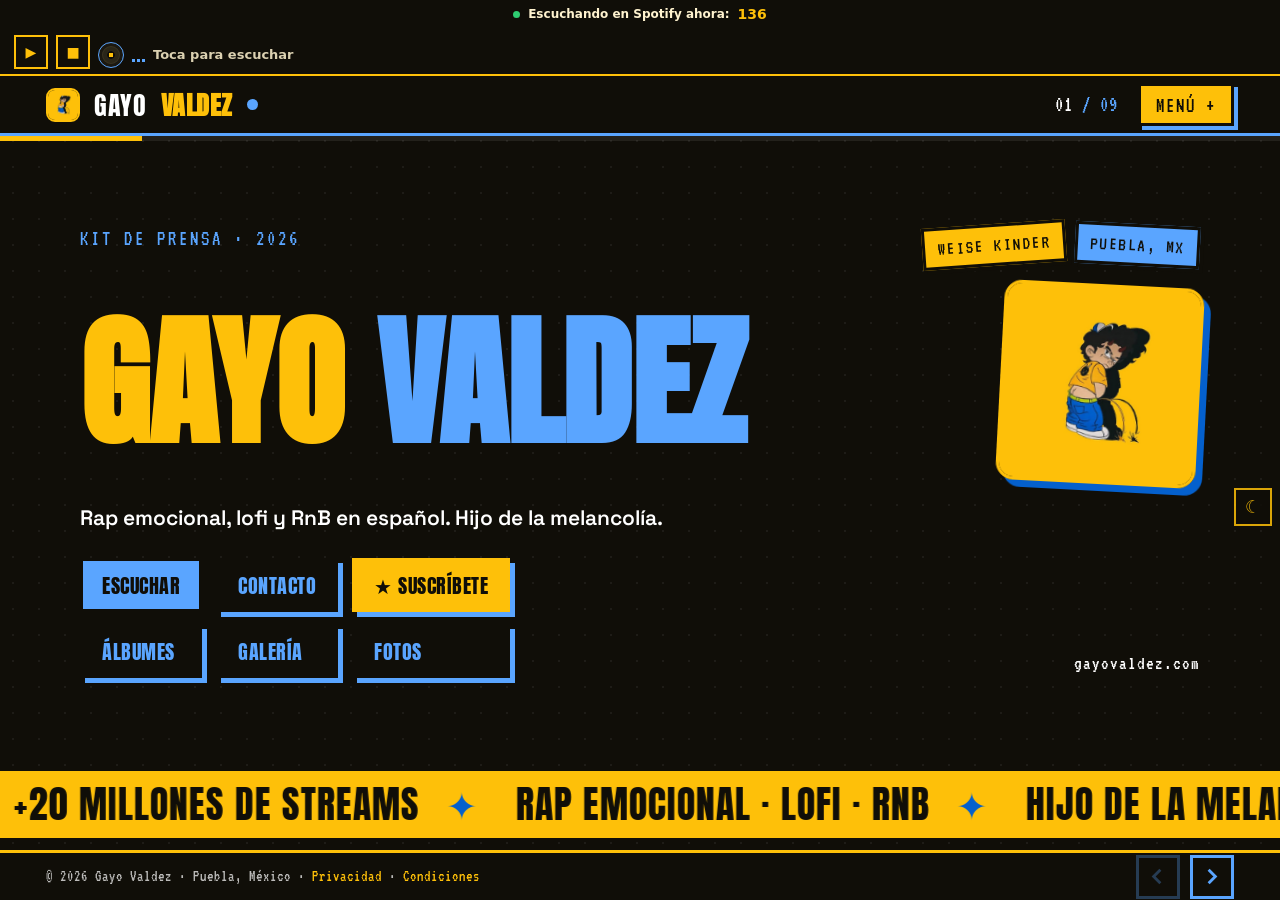
<file: index.html>
<!--
  HYPRLUV Slideshow
  https://templatemo.com/tm-627-hyprluv-slideshow
-->
<!DOCTYPE html>
<!--
  TM-627 / HYPRLUV
  Electronic Press Kit (EPK) slideshow template
  Free HTML template by TemplateMo (https://templatemo.com)
  Single file, vanilla JS. No build step, no dependencies.
  Loud Y2K / editorial poster aesthetic. Hot orange, acid lime, black.
  Replace all demo copy, stats, dates, and contact details before publishing.
-->
<html lang="es">
<head>
<meta charset="UTF-8">
<script src="assets/player.js"></script>
<meta name="viewport" content="width=device-width, initial-scale=1.0, viewport-fit=cover">
<title>Gayo Valdez · Rap emocional, lofi y RnB en español · Puebla, México</title>
<meta name="description" content="Gayo Valdez: artista independiente de Puebla, México. Rap emocional, lofi y RnB en español. Escucha su música, conoce sus números y contáctalo.">
<meta property="og:title" content="Gayo Valdez"><meta property="og:description" content="Rap emocional, lofi y RnB en español desde Puebla."><meta property="og:url" content="https://gayovaldez.com/"><meta property="og:type" content="website"><meta property="og:image" content="https://gayovaldez.com/assets/logo-512.jpg">
<meta name="theme-color" content="#FEC009">
<link rel="icon" type="image/png" href="assets/favicon.png"><link rel="apple-touch-icon" href="assets/apple-touch-icon.png">
<link rel="preconnect" href="https://fonts.googleapis.com">
<link rel="preconnect" href="https://fonts.gstatic.com" crossorigin>
<link href="https://fonts.googleapis.com/css2?family=Anton&family=Space+Grotesk:wght@400;500;600;700&family=VT323&display=swap&subset=latin-ext" rel="stylesheet">
<style>
  /* TOKENS */
  :root{
    --ink:#100E08;   /* negro del logo */
    --ink-2:#1B1810;
    --orange:#FEC009;   /* amarillo de marca */
    --lime:#5AA5FF;     /* azul de marca, tono claro para texto sobre negro */
    --blue:#0460CD;     /* azul de marca (pantalón del logo) */
    --bone:#FFF3CF;
    --pink:#F2A65A;
    --white:#FFFFFF;

    --font-display:"Anton", "Arial Narrow", sans-serif;
    --font-body:"Space Grotesk", system-ui, sans-serif;
    --font-pixel:"VT323", ui-monospace, monospace;

    --pop:cubic-bezier(0.16, 1, 0.3, 1);      /* snappy expo out */
    --snap:cubic-bezier(0.34, 1.56, 0.64, 1); /* slight overshoot */

    --bar:60px;          /* top bar height, desktop */
    --foot:50px;         /* fixed footer bar height, desktop */
    --edge:clamp(18px, 3.6vw, 50px);
  }

  /* RESET */
  *,*::before,*::after{box-sizing:border-box;margin:0;padding:0}
  html,body{height:100%}
  html{-webkit-text-size-adjust:100%}
  body{
    font-family:var(--font-body);
    background:var(--ink);
    color:var(--white);
    line-height:1.4;
    overflow:hidden;            /* deck owns the scroll */
    -webkit-font-smoothing:antialiased;
    text-rendering:optimizeLegibility;
  }
  a{color:inherit;text-decoration:none}
  button{font:inherit;color:inherit;background:none;border:none;cursor:pointer}
  img{max-width:100%;display:block}
  ::selection{background:var(--lime);color:var(--ink)}

  /* CUSTOM SCROLLBARS */
  .scrollable{scrollbar-width:thin;scrollbar-color:var(--orange) transparent}
  .scrollable::-webkit-scrollbar{width:9px;height:9px}
  .scrollable::-webkit-scrollbar-track{background:rgba(255,255,255,.06)}
  .scrollable::-webkit-scrollbar-thumb{
    background:var(--orange);
    border:2px solid var(--ink);
    border-radius:0;
  }
  .scrollable::-webkit-scrollbar-thumb:hover{background:var(--lime)}
  .s-lime .scrollable,.s-bone .scrollable{scrollbar-color:var(--ink) transparent}
  .s-lime .scrollable::-webkit-scrollbar-thumb,
  .s-bone .scrollable::-webkit-scrollbar-thumb{background:var(--ink);border-color:transparent}

  /* TOP BAR */
  .topbar{
    position:fixed;top:0;left:0;right:0;z-index:60;
    height:var(--bar);
    display:flex;align-items:center;justify-content:space-between;
    padding:0 var(--edge);
    background:var(--ink);
    border-bottom:3px solid var(--lime);
  }
  .mark{
    font-family:var(--font-display);
    font-size:clamp(19px,2.2vw,26px);
    letter-spacing:.5px;line-height:1;color:var(--white);
    display:inline-flex;align-items:center;gap:.4em;
  }
  .mark b{color:var(--orange)}
  .mark .dot{
    width:.42em;height:.42em;background:var(--lime);border-radius:50%;
    display:inline-block;animation:blink 1.4s steps(2) infinite;
  }
  @keyframes blink{50%{opacity:0}}

  .topright{display:flex;align-items:center;gap:clamp(12px,2vw,20px)}
  .counter{
    font-family:var(--font-pixel);
    font-size:21px;letter-spacing:1px;color:var(--lime);
    white-space:nowrap;
  }
  .counter .now{color:var(--white)}
  .menu-btn{
    font-family:var(--font-pixel);font-size:21px;letter-spacing:2px;
    background:var(--orange);color:var(--ink);
    padding:5px 15px 3px;border:3px solid var(--ink);
    box-shadow:4px 4px 0 var(--lime);
    transition:transform .18s var(--snap),box-shadow .18s var(--pop);
  }
  .menu-btn:hover{transform:translate(-2px,-2px);box-shadow:6px 6px 0 var(--lime)}
  .menu-btn:active{transform:translate(2px,2px);box-shadow:1px 1px 0 var(--lime)}

  /* progress bar under the top bar */
  .progress{
    position:fixed;top:var(--bar);left:0;right:0;z-index:60;height:5px;
    background:rgba(255,255,255,.08);
  }
  .progress i{
    display:block;height:100%;width:11.11%;
    background:var(--orange);
    transition:width .5s var(--pop);
  }

  /* DECK + SLIDES */
  .deck{position:fixed;inset:0;overflow:hidden}
  .slide{
    position:absolute;inset:0;
    opacity:0;visibility:hidden;
    /* the background only fades, the content carries the staggered motion */
    transition:opacity .26s var(--pop),visibility 0s linear .26s;
  }
  .slide.active{
    opacity:1;visibility:visible;z-index:1;
    /* incoming background fades in just after the outgoing one is gone */
    transition:opacity .3s var(--pop) .24s,visibility 0s;
  }
  .slide.leaving{
    opacity:0;z-index:2;        /* outgoing sits on top and fades out first */
    transition:opacity .26s var(--pop),visibility 0s linear .26s;
  }

  /* scrollable inner column. content centers, footer pins to the bottom */
  .inner{
    position:relative;z-index:1;
    height:100%;width:100%;
    overflow-y:auto;overflow-x:hidden;
    padding:calc(var(--bar) + 18px) var(--edge) calc(var(--foot) + 12px);
    display:flex;flex-direction:column;
  }
  .wrap{width:100%;max-width:1120px;margin:auto}   /* auto margins center the block vertically */

  /* one persistent background layer behind every slide. it animates its
     background-color directly, so a colour change is a true hue to hue blend
     (orange straight to black) with no opacity crossfade and no muddy dip */
  .stage-bg{
    position:absolute;inset:0;z-index:0;
    background-color:var(--ink);
    transition:background-color .62s var(--pop);
    will-change:background-color;
  }

  /* slides keep their TEXT colour but the background is owned by .stage-bg,
     so slide opacity only fades the content, never the colour */
  .s-ink   {color:var(--white)}
  .s-orange{color:var(--ink)}
  .s-lime  {color:var(--white)}
  .s-bone  {color:var(--ink)}

  /* halftone atmosphere so slides are never flat */
  .s-ink::before,.s-orange::before,.s-lime::before,.s-bone::before{
    content:"";position:absolute;inset:0;pointer-events:none;z-index:0;
    background-image:radial-gradient(currentColor 1px,transparent 1.4px);
    background-size:26px 26px;opacity:.06;
  }

  /* TYPE HELPERS */
  .kicker{
    font-family:var(--font-pixel);font-size:clamp(16px,1.7vw,21px);
    letter-spacing:3px;text-transform:uppercase;
    display:inline-block;
  }
  .huge{
    font-family:var(--font-display);
    font-size:clamp(50px,11vw,142px);
    line-height:.86;letter-spacing:-.5px;text-transform:uppercase;
  }
  .big{
    font-family:var(--font-display);
    font-size:clamp(30px,4.6vw,58px);
    line-height:1.08;letter-spacing:.5px;text-transform:uppercase;  /* loose enough that the two lines never touch */
  }
  .mid{
    font-family:var(--font-display);
    font-size:clamp(24px,3.4vw,42px);
    line-height:.98;letter-spacing:.5px;text-transform:uppercase;
  }
  .lead{font-size:clamp(16px,1.55vw,20px);line-height:1.52;max-width:60ch}
  .mono{font-family:var(--font-pixel);font-size:19px;letter-spacing:1px}
  .hl-lime{color:var(--lime)}
  .hl-orange{color:var(--orange)}
  .hl-pink{color:var(--pink)}

  /* STICKERS, STARS, TAGS, BUTTONS */
  .sticker{
    display:inline-block;
    font-family:var(--font-pixel);font-size:clamp(14px,1.5vw,19px);
    letter-spacing:1.5px;text-transform:uppercase;
    padding:6px 12px 3px;
    border:3px solid var(--ink);
    background:var(--lime);color:var(--ink);
    box-shadow:4px 4px 0 var(--ink);
    transform:rotate(-4deg);
  }
  .sticker.o{background:var(--orange);color:var(--ink)}
  .sticker.p{background:var(--pink);color:var(--ink)}
  .sticker.w{background:var(--white);color:var(--ink)}
  .sticker.r2{transform:rotate(3deg)}
  .sticker.r3{transform:rotate(-8deg)}

  .star{display:inline-block;width:1em;height:1em;vertical-align:middle}
  .spin{animation:spin 6s linear infinite}
  @keyframes spin{to{transform:rotate(360deg)}}

  .tags{display:flex;flex-wrap:wrap;gap:9px;margin-top:6px}
  .tag{
    font-family:var(--font-pixel);font-size:16px;letter-spacing:1px;
    text-transform:uppercase;
    padding:4px 11px 2px;border:2px solid currentColor;
  }

  .btnrow{display:flex;flex-wrap:wrap;gap:12px;margin-top:6px}
  .btn{
    display:inline-flex;align-items:center;gap:.6em;
    font-family:var(--font-display);font-size:clamp(16px,1.6vw,20px);
    letter-spacing:.5px;text-transform:uppercase;
    padding:11px 19px 9px;border:3px solid var(--ink);
    background:var(--ink);color:var(--lime);
    box-shadow:5px 5px 0 var(--lime);
    transition:transform .18s var(--snap),box-shadow .18s var(--pop),background .18s,color .18s;
  }
  .btn:hover{transform:translate(-3px,-3px);box-shadow:8px 8px 0 var(--lime)}
  .btn:active{transform:translate(2px,2px);box-shadow:2px 2px 0 var(--lime)}
  .btn.fill{background:var(--lime);color:var(--ink);box-shadow:5px 5px 0 var(--ink)}
  .btn.fill:hover{box-shadow:8px 8px 0 var(--ink)}
  .btn.ghost{background:transparent;color:currentColor;box-shadow:5px 5px 0 currentColor}
  .s-orange .btn,.s-lime .btn,.s-bone .btn{border-color:var(--ink)}

  /* MARQUEE (in-flow, full bleed to the viewport edges) */
  .marquee{
    overflow:hidden;white-space:nowrap;width:100%;
    border-top:3px solid currentColor;border-bottom:3px solid currentColor;
    padding:7px 0;
  }
  .marquee.bleed{width:calc(100% + 2 * var(--edge));max-width:none;margin-left:calc(-1 * var(--edge));margin-right:calc(-1 * var(--edge))}
  .marquee .track{
    display:inline-block;white-space:nowrap;
    font-family:var(--font-display);font-size:clamp(22px,3.2vw,38px);
    letter-spacing:1px;text-transform:uppercase;
    animation:scroll 16s linear infinite;will-change:transform;
  }
  .marquee.rtl .track{animation-direction:reverse}
  .marquee .track span{padding:0 .35em}
  .marquee .track .s{color:var(--orange)}
  @keyframes scroll{from{transform:translateX(0)}to{transform:translateX(-50%)}}
  .marquee.thin .track{font-family:var(--font-pixel);font-size:clamp(18px,2vw,24px);letter-spacing:2px}

  /* SLIDE 1 COVER */
  .cover{display:flex;flex-direction:column;gap:clamp(12px,2.2vh,24px)}
  .cover .toprow{display:flex;justify-content:space-between;align-items:flex-start;gap:16px;flex-wrap:wrap}
  .cover .stickwrap{display:flex;gap:9px;flex-wrap:wrap}
  .cover .title{position:relative}
  .cover .title .huge{color:var(--orange)}
  .cover .title .huge .o{color:var(--lime)}
  .cover .floatstar{
    position:absolute;right:0;top:-.15em;width:clamp(54px,10vw,128px);height:auto;color:var(--orange);
  }
  .cover .botrow{display:flex;justify-content:space-between;align-items:flex-end;gap:18px;flex-wrap:wrap}

  /* SLIDE 2 BIO */
  .bio-grid{display:grid;grid-template-columns:1.4fr 1fr;gap:clamp(20px,3.4vw,46px);align-items:start}
  .bio-meta{display:flex;flex-direction:column;gap:14px}
  .meta-card{border:3px solid var(--ink);padding:13px 15px;background:rgba(255,255,255,.18)}
  .meta-card .k{font-family:var(--font-pixel);font-size:16px;letter-spacing:1px;text-transform:uppercase;opacity:.8}
  .meta-card .v{font-family:var(--font-display);font-size:clamp(20px,2.1vw,27px);text-transform:uppercase;line-height:1}

  /* SLIDE 3 RELEASES */
  .rel-hero{
    border:3px solid var(--lime);padding:clamp(14px,2.4vw,22px);
    display:flex;justify-content:space-between;gap:18px;align-items:flex-end;flex-wrap:wrap;
    background:linear-gradient(120deg,rgba(254,192,9,.16),rgba(90,165,255,.10));
    margin-bottom:10px;
  }
  .rel-list{display:flex;flex-direction:column}
  .rel-row{
    display:grid;grid-template-columns:1fr auto auto;gap:16px;align-items:baseline;
    padding:8px 4px;border-top:2px solid rgba(255,255,255,.18);
    transition:padding-left .2s var(--pop),color .2s;
  }
  .rel-row:hover{padding-left:14px;color:var(--lime)}
  .rel-row .t{font-family:var(--font-display);font-size:clamp(20px,2.6vw,32px);text-transform:uppercase;line-height:1}
  .rel-row .ty{font-family:var(--font-pixel);font-size:17px;letter-spacing:1px;text-transform:uppercase;opacity:.8}
  .rel-row .yr{font-family:var(--font-pixel);font-size:20px;letter-spacing:1px;color:var(--orange)}

  /* SLIDE 4 STATS */
  .stat-grid{display:grid;grid-template-columns:repeat(3,1fr);gap:3px;border:3px solid var(--ink);background:var(--ink)}
  .stat{background:var(--ink);color:var(--white);padding:clamp(12px,2vw,22px);min-height:80px;display:flex;flex-direction:column;justify-content:center}
  .stat .n{font-family:var(--font-display);font-size:clamp(38px,5.2vw,74px);line-height:.82;letter-spacing:-1px}
  .stat .l{font-family:var(--font-pixel);font-size:clamp(14px,1.5vw,18px);letter-spacing:1.5px;text-transform:uppercase;margin-top:5px}
  .stat .n{color:var(--orange)}
  .stat:hover{background:var(--orange);color:var(--ink)}
  .stat:hover .n{color:var(--ink)}
  .stat:hover .n{color:var(--ink)}

  /* SLIDE 5 PRESS */
  .quote-grid{display:grid;grid-template-columns:1fr 1fr;gap:12px}
  .quote{border:3px solid var(--ink);padding:clamp(13px,2vw,22px);position:relative;background:var(--white)}
  .quote .mk{font-family:var(--font-display);font-size:54px;line-height:.5;color:var(--orange);height:.5em;display:block}
  .quote p{font-size:clamp(16px,1.8vw,20px);font-weight:600;line-height:1.3;margin:4px 0 9px}
  .quote .src{font-family:var(--font-pixel);font-size:17px;letter-spacing:1.5px;text-transform:uppercase}
  .quote:nth-child(2),.quote:nth-child(3){background:var(--lime)}

  /* SLIDE 6 TOUR */
  .tour-list{display:flex;flex-direction:column;border-top:3px solid var(--orange)}
  .tour-row{
    display:grid;grid-template-columns:auto 1fr auto auto;gap:clamp(12px,2.2vw,30px);align-items:center;
    padding:9px 4px;border-bottom:2px solid rgba(255,255,255,.16);
    transition:background .2s,padding-left .2s var(--pop);
  }
  .tour-row:hover{background:rgba(254,192,9,.12);padding-left:12px}
  .tour-row .date{font-family:var(--font-pixel);font-size:clamp(17px,1.9vw,22px);letter-spacing:1px;color:var(--lime);white-space:nowrap}
  .tour-row .city{font-family:var(--font-display);font-size:clamp(20px,2.8vw,34px);text-transform:uppercase;line-height:1}
  .tour-row .venue{font-family:var(--font-pixel);font-size:17px;letter-spacing:1px;text-transform:uppercase;opacity:.8;text-align:right}
  .status{
    font-family:var(--font-pixel);font-size:16px;letter-spacing:1.5px;text-transform:uppercase;
    padding:4px 11px 2px;border:2px solid currentColor;white-space:nowrap;text-align:center;justify-self:end;
  }
  .status.sold{background:var(--orange);color:var(--ink);border-color:var(--ink)}
  .status.few{background:var(--pink);color:var(--ink);border-color:var(--ink)}
  .status.on{color:var(--lime)}

  /* SLIDE 7 GALLERY: portrait press photos, dynamic height, scrolls sideways so the shots can stay large */
  .gal-strip{
    display:flex;gap:14px;margin-top:14px;
    height:clamp(360px, 56vh, 900px);     /* dynamic: up to 900, never below 360 */
    overflow-x:auto;overflow-y:hidden;
    scroll-snap-type:x proximity;padding-bottom:12px;
    scrollbar-width:thin;scrollbar-color:var(--ink) transparent;
  }
  .gal-strip::-webkit-scrollbar{height:10px}
  .gal-strip::-webkit-scrollbar-track{background:rgba(16,14,8,.12)}
  .gal-strip::-webkit-scrollbar-thumb{background:var(--ink)}
  /* slide 07 step arrows: scroll the strip one photo at a time */
  .gal-nav{display:flex;gap:8px}
  .gal-arrow{
    width:44px;height:44px;display:grid;place-items:center;
    background:var(--ink);color:var(--lime);border:3px solid var(--ink);
    transition:transform .16s var(--snap),opacity .16s,background .16s,color .16s;
  }
  .gal-arrow:hover{background:var(--lime);color:var(--ink)}
  .gal-arrow:active{transform:scale(.9)}
  .gal-arrow:disabled{opacity:.32;cursor:not-allowed}
  .gal-arrow svg{width:22px;height:22px}
  .shot{
    flex:0 0 auto;height:100%;aspect-ratio:3/4;       /* portrait */
    scroll-snap-align:start;position:relative;overflow:hidden;
    border:3px solid var(--ink);display:flex;align-items:flex-end;
    transition:transform .25s var(--snap);
  }
  .shot:hover{transform:translateY(-6px)}
  .shot img{position:absolute;inset:0;width:100%;height:100%;object-fit:cover;display:block;pointer-events:none}
  .shot .cap{
    position:relative;z-index:1;width:100%;font-family:var(--font-pixel);font-size:15px;letter-spacing:1px;
    padding:6px 9px 4px;background:var(--ink);color:var(--lime);text-transform:uppercase;
  }
  /* coloured block shows while the sample photo loads or if it is blocked */
  .shot:nth-child(1){background:linear-gradient(150deg,var(--orange),var(--pink))}
  .shot:nth-child(2){background:linear-gradient(150deg,var(--lime),var(--orange))}
  .shot:nth-child(3){background:linear-gradient(150deg,var(--pink),var(--lime))}
  .shot:nth-child(4){background:linear-gradient(150deg,var(--orange),var(--lime))}
  .shot:nth-child(5){background:linear-gradient(150deg,var(--lime),var(--pink))}
  .shot:nth-child(6){background:linear-gradient(150deg,var(--pink),var(--orange))}
  .shot:nth-child(7){background:linear-gradient(150deg,var(--orange),var(--ink))}
  .shot:nth-child(8){background:linear-gradient(150deg,var(--lime),var(--ink))}

  /* SLIDE 8 CONTACT */
  .contact-grid{display:grid;grid-template-columns:1fr 1fr;gap:10px}
  .cc{border:3px solid var(--lime);padding:11px 14px;background:rgba(90,165,255,.06)}
  .cc .k{font-family:var(--font-pixel);font-size:16px;letter-spacing:1.5px;text-transform:uppercase;color:var(--lime)}
  .cc .v{font-family:var(--font-display);font-size:clamp(20px,2.3vw,28px);text-transform:uppercase;line-height:1.05;margin-top:4px}
  .cc a:hover{color:var(--orange)}
  .socials{display:flex;flex-wrap:wrap;gap:9px;margin-top:6px}

  /* SLIDE 9 CROSS PROMO */
  .promo-grid{display:grid;grid-template-columns:repeat(3,1fr);gap:12px}
  .promo{
    border:3px solid var(--lime);padding:15px;background:var(--ink-2);
    display:flex;flex-direction:column;gap:7px;min-height:128px;
    transition:transform .22s var(--snap),box-shadow .22s var(--pop);
  }
  .promo:hover{transform:translate(-4px,-4px);box-shadow:8px 8px 0 var(--orange)}
  .promo .tm{font-family:var(--font-pixel);font-size:16px;letter-spacing:1.5px;color:var(--orange)}
  .promo .nm{font-family:var(--font-display);font-size:clamp(22px,2.6vw,34px);text-transform:uppercase;line-height:.94;color:var(--lime)}
  .promo .ds{font-size:14px;opacity:.82;margin-top:auto}

  /* PREV / NEXT PILLS (desktop) */
  /* fixed footer bar: static, mirrors the header, never rides the transition */
  .footerbar{
    position:fixed;left:0;right:0;bottom:0;z-index:60;
    height:var(--foot);
    display:flex;align-items:center;justify-content:space-between;gap:14px;
    padding:0 var(--edge);
    background:var(--ink);
    border-top:3px solid var(--orange);
  }
  .foot-credit{
    font-family:var(--font-pixel);font-size:16px;letter-spacing:1px;
    color:rgba(255,255,255,.72);
    white-space:nowrap;overflow:hidden;text-overflow:ellipsis;min-width:0;
  }
  .foot-credit a{color:var(--orange)}
  .foot-credit a:hover{color:var(--lime)}
  .nav-pills{display:flex;gap:10px;flex:0 0 auto}
  .pill{
    width:44px;height:44px;display:grid;place-items:center;
    background:var(--ink);color:var(--lime);border:3px solid var(--lime);
    transition:transform .16s var(--snap),background .16s,color .16s;
  }
  .pill:hover{background:var(--lime);color:var(--ink)}
  .pill:active{transform:scale(.9)}
  .pill:disabled{opacity:.3;cursor:not-allowed}
  .pill svg{width:23px;height:23px}

  /* POPUP NAV MENU */
  .nav-pop{
    position:fixed;inset:0;z-index:90;
    background:var(--ink);
    display:flex;flex-direction:column;
    transform:translateY(-100%);
    transition:transform .5s var(--pop);
    overflow-y:auto;                 /* landscape / short viewport safe */
    padding:80px var(--edge);        /* generous top + bottom */
  }
  .nav-pop.open{transform:none}
  .nav-pop .nav-head{
    display:flex;justify-content:space-between;align-items:center;gap:18px;
    border-bottom:3px solid var(--lime);padding-bottom:16px;margin-bottom:auto;
  }
  .nav-pop .x{
    font-family:var(--font-pixel);font-size:23px;letter-spacing:2px;
    background:var(--lime);color:var(--ink);padding:5px 15px 3px;border:3px solid var(--ink);
    box-shadow:4px 4px 0 var(--orange);
  }
  .nav-list{list-style:none;display:flex;flex-direction:column;gap:2px;margin:auto 0}
  .nav-list li a{
    display:flex;align-items:baseline;gap:16px;
    font-family:var(--font-display);font-size:clamp(22px,3.6vw,42px);
    text-transform:uppercase;line-height:1.02;color:var(--white);
    padding:4px 0;transition:color .15s,transform .2s var(--pop);
  }
  .nav-list li a .ix{font-family:var(--font-pixel);font-size:clamp(17px,1.9vw,24px);color:var(--orange);min-width:2.4em}
  .nav-list li a:hover{color:var(--lime);transform:translateX(14px)}
  .nav-list li a:hover .ix{color:var(--lime)}
  .nav-list .fold-btn{display:flex;align-items:baseline;gap:16px;width:100%;text-align:left;background:none;border:0;cursor:pointer;font-family:var(--font-display);font-size:clamp(22px,3.6vw,42px);text-transform:uppercase;line-height:1.02;color:var(--white);padding:4px 0;transition:color .15s}
  .nav-list .fold-btn .ix{font-family:var(--font-pixel);font-size:clamp(17px,1.9vw,24px);color:var(--orange);min-width:2.4em}
  .nav-list .fold-btn .car{margin-left:auto;font-style:normal;color:var(--orange);font-family:var(--font-pixel);transition:transform .25s}
  .nav-list .fold-btn:hover{color:var(--lime)}
  .nav-list .fold-btn[aria-expanded=true] .car{transform:rotate(45deg)}
  .nav-list .fold-list{list-style:none;margin:2px 0 6px;padding:0 0 0 18px;border-left:3px solid var(--orange);display:none}
  .nav-list .fold-list.open{display:block}
  .nav-list .fold-list li a{font-size:clamp(18px,2.8vw,32px)}
  .nav-foot{
    margin-top:auto;padding-top:16px;border-top:3px solid var(--orange);
    font-family:var(--font-pixel);font-size:18px;letter-spacing:1px;color:rgba(255,255,255,.7);
  }
  .nav-foot a{color:var(--orange)}

  /* REVEALS */
  [data-reveal]{opacity:0;transform:translateY(22px);transition:opacity .46s var(--pop),transform .46s var(--pop)}
  [data-reveal].in{opacity:1;transform:none}
  .slide.out [data-reveal]{transition:opacity .26s var(--pop),transform .26s var(--pop)}  /* snappy staggered exit */

  /* RESPONSIVE */
  @media (max-width:900px){
    .bio-grid{grid-template-columns:1fr}
    .quote-grid,.contact-grid{grid-template-columns:1fr}
    .stat-grid{grid-template-columns:repeat(2,1fr)}
    .gal-strip{height:clamp(360px, 54vh, 700px)}
    .promo-grid{grid-template-columns:1fr}
    .rel-row{grid-template-columns:1fr auto;row-gap:2px}
    .rel-row .ty{grid-column:1;opacity:.7}
    .tour-row{grid-template-columns:1fr auto;row-gap:4px}
    .tour-row .venue{grid-column:1;text-align:left}
    .tour-row .status{grid-column:2;grid-row:1}
  }
  @media (max-width:640px){
    :root{--bar:54px;--foot:46px}
    .counter{display:none}
    .foot-credit .fc-long{display:none}
    .foot-credit{font-size:14px}
    .pill{width:40px;height:40px}
    .pill svg{width:21px;height:21px}
    .gal-strip{height:clamp(360px, 56vh, 520px)}
    .cover .floatstar{display:none}
  }

  /* REDUCED MOTION */
  @media (prefers-reduced-motion:reduce){
    .spin,.cover-logo,.sticker,.floatstar{animation:none !important}
    .shot,.stat,.rel-row,.tour-row,.promo,.quote,.cc,.btn,.tag{transition:none !important}
    [data-reveal]{opacity:1;transform:none}
    .slide,.slide.active,.slide.leaving{transition-delay:0s !important;transition-duration:.001ms !important}
  }

  /* ===== GAYO VALDEZ: ajustes de marca ===== */
  .mark{gap:.55em}
  .mark-logo{width:34px;height:34px;border-radius:9px;border:2px solid var(--orange);object-fit:cover;flex:0 0 auto}
  .cover .title{display:flex;align-items:center;justify-content:space-between;gap:clamp(14px,3vw,36px)}
  .cover .title .huge{min-width:0}
  .cover .title .huge .o{display:inline-block}
  .cover-logo{flex:0 0 auto;height:auto;min-width:86px;width:clamp(86px,16vw,200px);aspect-ratio:1;object-fit:cover;border:3px solid var(--orange);border-radius:18px;box-shadow:7px 7px 0 var(--blue);transform:rotate(3deg)}
  a.tour-row{color:inherit}
  a.tour-row:hover .city{color:var(--orange)}
  .tour-row .status.on{color:var(--lime)}
  .sw{background:var(--ink)}
  .sw .cap{font-size:17px}
  .shot.light .cap{background:var(--ink);color:var(--orange)}
  .brand-note{max-width:62ch}
  .legal-links{display:flex;gap:14px;flex-wrap:wrap;margin-top:14px;font-family:var(--font-pixel);font-size:19px;letter-spacing:1px}
  .legal-links a{border-bottom:2px solid var(--orange)}
  .legal-links a:hover{color:var(--orange)}
  .soon{cursor:default}
  .soon:hover{transform:none;box-shadow:none}

  /* ===== animaciones ===== */
  a.rel-row{color:inherit;text-decoration:none;position:relative;overflow:hidden;transition:padding-left .25s,color .25s,background .25s}
  a.rel-row:hover{background:var(--orange);color:var(--ink);padding-left:22px;padding-right:12px}
  a.rel-row:hover .yr,a.rel-row:hover .ty{color:var(--ink)}
  .rel-row .go{font-style:normal;margin-left:10px;opacity:0;transform:translate(-8px,8px);transition:.25s;font-family:var(--font-display)}
  a.rel-row:hover .go{opacity:1;transform:none}
  a.stat{text-decoration:none;position:relative;transition:transform .25s cubic-bezier(.3,1.6,.5,1),background .2s,color .2s}
  a.stat:hover{transform:translateY(-8px) rotate(-1.5deg) scale(1.04);z-index:2;box-shadow:6px 6px 0 var(--orange)}
  a.stat::after{content:"↗";position:absolute;top:8px;right:10px;font-family:var(--font-display);opacity:.5;transition:.25s}
  a.stat:hover::after{opacity:1;transform:translate(3px,-3px)}
  .btn{transition:transform .2s cubic-bezier(.3,1.6,.5,1),box-shadow .2s,background .2s,color .2s}
  .btn:hover{transform:translate(-3px,-3px) rotate(-1deg);box-shadow:5px 5px 0 var(--blue)}
  .btn:active{transform:translate(1px,1px);box-shadow:none}
  .btn.sub{background:var(--orange);color:var(--ink);border-color:var(--orange);animation:pulse 2.4s ease-in-out infinite}
  @keyframes pulse{0%,100%{box-shadow:0 0 0 0 rgba(254,192,9,.55)}50%{box-shadow:0 0 0 12px rgba(254,192,9,0)}}
  .s-orange .btn.sub{background:var(--ink);color:var(--orange);border-color:var(--ink);animation:none}
  .tag{transition:transform .2s cubic-bezier(.3,1.6,.5,1),background .2s,color .2s}
  .tag:hover{transform:translateY(-4px) rotate(-3deg);background:var(--orange);color:var(--ink)}
  .meta-card,.quote,.cc{transition:transform .25s cubic-bezier(.3,1.6,.5,1),box-shadow .25s}
  .meta-card:hover,.quote:hover,.cc:hover{transform:translate(-5px,-5px) rotate(-.8deg);box-shadow:7px 7px 0 var(--blue)}
  .cc:hover{box-shadow:7px 7px 0 var(--orange)}
  a.tour-row{transition:padding-left .25s,background .25s,color .25s}
  a.tour-row:hover{padding-left:20px;background:rgba(254,192,9,.12)}
  a.tour-row:hover .status{background:var(--orange);color:var(--ink)}
  a.promo{text-decoration:none;color:inherit}
  .shot{transition:transform .3s cubic-bezier(.3,1.6,.5,1),filter .3s}
  .shot:hover{transform:translateY(-8px) rotate(-2deg) scale(1.03)}
  .cover-logo{animation:floaty 4s ease-in-out infinite;transition:transform .3s}
  .cover-logo:hover{animation-play-state:paused;transform:rotate(-8deg) scale(1.12)}
  @keyframes floaty{0%,100%{transform:rotate(3deg) translateY(0)}50%{transform:rotate(-2deg) translateY(-12px)}}
  .sticker{animation:wiggle 3s ease-in-out infinite}
  .sticker:nth-child(2){animation-delay:-1.2s}
  @keyframes wiggle{0%,100%{rotate:-2deg}50%{rotate:3deg}}
  .cover .title .huge{transition:letter-spacing .4s,transform .4s;cursor:default}
  .cover .title .huge:hover{letter-spacing:3px;transform:skewX(-6deg)}
  .mark{transition:transform .25s cubic-bezier(.3,1.6,.5,1)}
  .mark:hover{transform:scale(1.06) rotate(-2deg)}
  .mark-logo{transition:transform .5s}
  .mark:hover .mark-logo{transform:rotate(360deg)}
  .stat .n{display:inline-block;transition:transform .3s cubic-bezier(.3,1.6,.5,1)}
  a.stat:hover .n{transform:scale(1.12)}

  /* ===== MÓVIL: aprovechar toda la pantalla ===== */
  @media (max-width:640px){
    .slide[data-slide="0"] .wrap{margin:0;flex:1;display:flex}
    .cover{flex:1;justify-content:space-between;gap:10px}
    .cover .title{display:block;position:relative}
    .cover .title .huge{font-size:23vw;line-height:.86;letter-spacing:0}
    .cover .title .huge .o{display:block}
    .cover-logo{position:absolute;right:0;top:0;width:25vw;min-width:0;height:auto;border-radius:16px;box-shadow:5px 5px 0 var(--blue)}
    .cover .kicker{font-size:18px}
    .sticker{font-size:17px;padding:6px 12px}
    .cover .lead{font-size:19px !important;line-height:1.28}
    .cover .botrow{flex-direction:column;align-items:stretch;gap:14px}
    .cover .btnrow{display:grid;grid-template-columns:1fr 1fr;gap:10px}
    .cover .btnrow .btn{font-size:19px;padding:12px 10px;text-align:center}
    .cover .btnrow .btn.sub{grid-column:1/-1}
    .cover .mono{font-size:19px}
    .big{font-size:clamp(40px,12.5vw,56px)}
    .lead{font-size:19px;line-height:1.4}
    .slide .wrap{margin:0;flex:1;display:flex;flex-direction:column;justify-content:space-between}
    .stat-grid{flex:1;grid-auto-rows:1fr}
    .stat .n{font-size:clamp(44px,15vw,64px)}
    .stat .l{font-size:16px}
    .rel-row .t{font-size:clamp(24px,7vw,30px)}
    .rel-row{padding-block:14px}
    .quote p{font-size:19px}
    .tour-row .city{font-size:30px}
    .cc .v{font-size:20px}
  }
  @media (max-width:640px) and (max-height:780px){
    .cover .title .huge{font-size:20vw}.cover-logo{width:22vw}
    .cover{gap:7px}.cover .lead{font-size:17px !important}
    .cover .btnrow .btn{font-size:17px;padding:9px 8px}.cover .mono{font-size:17px}
    .sticker{font-size:15px;padding:4px 10px}.cover .kicker{font-size:16px}
  }
  @media (min-width:641px) and (max-height:760px){
    .cover .title .huge{font-size:min(14vw,21vh) !important;line-height:.9}.cover-logo{width:min(15vw,24vh) !important}
    .cover{gap:8px}.cover .lead{font-size:16px !important}.cover .btnrow .btn{padding:9px 14px;font-size:17px}
  }
  @media (min-width:641px) and (max-height:600px){
    .cover .title .huge{font-size:min(12vw,17vh) !important}.cover-logo{width:min(12vw,19vh) !important}.cover .kicker,.sticker{font-size:14px}
  }
  .cover .btnrow{display:grid !important;grid-template-columns:repeat(3,minmax(0,max-content));gap:12px 14px;justify-content:start}
  .cover .btnrow .btn{text-align:center;white-space:nowrap}
  @media (max-width:640px){.cover .btnrow{grid-template-columns:repeat(3,1fr);gap:9px}.cover .btnrow .btn{padding:10px 4px !important;font-size:14px !important}}
  .cover .btnrow .btn.sub{grid-column:auto !important;width:auto !important;flex:none !important}
  @media (max-width:640px){.cover .btnrow .btn{width:100% !important;box-sizing:border-box}}
  @media (max-width:640px){
    .cover{justify-content:space-evenly !important;gap:18px !important}
    .cover .toprow{gap:12px}.cover .stickwrap{gap:10px}
    .cover .title .huge{line-height:.92 !important}
    .cover .lead{line-height:1.4 !important}
    .cover .botrow{gap:20px !important}
    .cover .btnrow{gap:12px !important}
    .cover .btnrow .btn{padding:12px 4px !important}
  }
  @media (max-width:640px) and (max-height:700px){
    .cover{gap:12px !important}.cover .title .huge{font-size:18vw !important}.cover-logo{width:20vw !important}.cover .botrow{gap:14px !important}
  }
  @media (max-width:640px){.marquee{flex:none !important}.menu-btn{white-space:nowrap}.cover .btnrow{min-width:0}.cover .btnrow .btn{min-width:0;overflow:hidden;text-overflow:ellipsis}}
  @media (max-width:380px){
    .menu-btn{font-size:17px !important;padding:6px 10px 4px !important}
    .cover .btnrow{gap:8px !important}.cover .btnrow .btn{font-size:12px !important;padding:11px 2px !important;letter-spacing:0}
    .cover .lead{font-size:16px !important}.sticker{font-size:14px !important;padding:4px 9px !important}.cover .kicker{font-size:14px !important}
  }
  @media (max-width:440px) and (min-width:381px){.cover .btnrow{gap:9px !important}.cover .btnrow .btn{font-size:13px !important;padding:12px 2px !important;letter-spacing:0}}
</style>
</head>
<body>

<!-- ===================== TOP BAR ===================== -->
<header class="topbar">
  <a href="#" class="mark" data-goto="0" aria-label="Gayo Valdez, ir a la portada"><img class="mark-logo" src="assets/logo-gayo.jpg" alt="" width="34" height="34">GAYO<b>VALDEZ</b><span class="dot"></span></a>
  <div class="topright">
    <span class="counter"><span class="now">01</span> / 09</span>
    <button class="menu-btn" id="menuBtn" aria-haspopup="true" aria-expanded="false">MENÚ +</button>
  </div>
</header>
<div class="progress" aria-hidden="true"><i id="progBar"></i></div>

<!-- ===================== DECK ===================== -->
<main class="deck" id="deck">
  <div class="stage-bg" id="stageBg" aria-hidden="true"></div>

  <!-- ============ 1 : PORTADA ============ -->
  <section class="slide s-ink active" data-slide="0">
    <div class="inner scrollable">
      <div class="wrap cover">
        <div class="toprow" data-reveal>
          <span class="kicker hl-lime">Kit de prensa · 2026</span>
          <div class="stickwrap">
            <span class="sticker o">Weise Kinder</span>
            <span class="sticker r2">Puebla, MX</span>
          </div>
        </div>

        <div class="title" data-reveal>
          <h1 class="huge">GAYO <span class="o">VALDEZ</span></h1>
          <img class="cover-logo" src="assets/logo-gayo.jpg" alt="Logo de Gayo Valdez" width="200" height="200">
        </div>

        <p class="lead" data-reveal style="font-size:clamp(16px,1.8vw,21px);font-weight:600">
          Rap emocional, lofi y RnB en español. Hijo de la melancolía.
        </p>

        <div class="botrow" data-reveal>
          <div class="btnrow">
            <a class="btn fill" href="#" data-goto="2">Escuchar</a>
            <a class="btn" href="#" data-goto="7">Contacto</a>
            <a class="btn sub" href="exclusivo/">★ Suscríbete</a>
            <a class="btn" href="albumes/">Álbumes</a>
            <a class="btn" href="galeria/">Galería</a>
            <a class="btn" href="fotos/">Fotos</a>
          </div>
          <span class="mono">gayovaldez.com</span>
        </div>
      </div>

      <div class="marquee bleed" data-reveal style="margin-top:20px;border-bottom:none;background:var(--orange);color:var(--ink)">
        <div class="track">
          <span>+20 millones de streams</span><span class="s" style="color:var(--blue)">&#10022;</span>
          <span>Rap emocional · Lofi · RnB</span><span class="s" style="color:var(--blue)">&#10022;</span>
          <span>Hijo de la melancolía</span><span class="s" style="color:var(--blue)">&#10022;</span>
          <span>Puebla, México</span><span class="s" style="color:var(--blue)">&#10022;</span>
        </div>
      </div>
    </div>
  </section>

  <!-- ============ 2 : QUIÉN ============ -->
  <section class="slide s-orange" data-slide="1">
    <div class="inner scrollable">
      <div class="wrap">
        <span class="kicker" data-reveal>02 / Quién</span>
        <h2 class="big" data-reveal style="margin:6px 0 16px">Quién es<br>Gayo Valdez</h2>
        <div class="bio-grid">
          <div data-reveal>
            <p class="lead" style="margin-bottom:14px">
              Gayo Valdez es un artista de Puebla, México, del sello Weise Kinder. Hace rap emocional, lofi y RnB en español: música que escribe para sí mismo, sin pedir permiso. Muy fresa para los cholos, muy cholo para los fresas.
            </p>
            <p class="lead">
              Con más de 20 millones de streams, produce sus canciones en FL Studio y las comparte en Spotify, Apple Music, SoundCloud y YouTube, mientras su comunidad crece también en Instagram y TikTok. Hace música y escribe cosas.
            </p>
            <div class="tags" style="margin-top:18px">
              <span class="tag">Rap emocional</span>
              <span class="tag">Lofi</span>
              <span class="tag">RnB</span>
              <span class="tag">En español</span>
              <span class="tag">Sello Weise Kinder</span>
            </div>
          </div>
          <div class="bio-meta" data-reveal>
            <div class="meta-card">
              <div class="k">Base</div>
              <div class="v">Puebla, México</div>
            </div>
            <div class="meta-card">
              <div class="k">Estilo</div>
              <div class="v">Rap emocional, lofi y RnB</div>
            </div>
            <div class="meta-card">
              <div class="k">Producción</div>
              <div class="v">FL Studio</div>
            </div>
          </div>
        </div>
      </div>
    </div>
  </section>

  <!-- ============ 3 : MÚSICA ============ -->
  <section class="slide s-ink" data-slide="2">
    <div class="inner scrollable">
      <div class="wrap">
        <span class="kicker hl-orange" data-reveal>03 / La música</span>
        <h2 class="big hl-lime" data-reveal style="margin:6px 0 14px">La música</h2>

        <div class="rel-hero" data-reveal>
          <div>
            <span class="sticker">Más escuchada</span>
            <div class="mid hl-orange" style="margin-top:10px">Amarilla</div>
            <p class="mono" style="margin-top:5px;color:var(--white)">Su canción más conocida · rap emocional</p>
          </div>
          <a class="btn fill" href="https://open.spotify.com/search/Amarilla%20Gayo%20Valdez" target="_blank" rel="noopener">Escuchar Amarilla</a>
        </div>

        <div class="rel-list">
          <a class="rel-row" href="https://open.spotify.com/search/Gin%20Gayo%20Valdez" target="_blank" rel="noopener" data-reveal><span class="t">Gin</span><span class="ty">Canción</span><span class="yr"></span><i class="go">↗</i></a>
          <a class="rel-row" href="https://open.spotify.com/search/Effy%20Gayo%20Valdez" target="_blank" rel="noopener" data-reveal><span class="t">Effy</span><span class="ty">Canción</span><span class="yr"></span><i class="go">↗</i></a>
          <a class="rel-row" href="https://open.spotify.com/search/No%20puedo%20llorar%20Gayo%20Valdez" target="_blank" rel="noopener" data-reveal><span class="t">No puedo llorar</span><span class="ty">Canción</span><span class="yr"></span><i class="go">↗</i></a>
          <a class="rel-row" href="https://open.spotify.com/search/De%20m%C3%AD%20para%20m%C3%AD%20Gayo%20Valdez" target="_blank" rel="noopener" data-reveal><span class="t">De mí para mí</span><span class="ty">Canción</span><span class="yr"></span><i class="go">↗</i></a>
          <a class="rel-row" href="https://open.spotify.com/search/Canciones%20para%20curar%20el%20alma%20Gayo%20Valdez" target="_blank" rel="noopener" data-reveal><span class="t">Canciones para curar el alma</span><span class="ty">Álbum</span><span class="yr">2022</span><i class="go">↗</i></a>
        </div>
      </div>
    </div>
  </section>

  <!-- ============ 4 : NÚMEROS ============ -->
  <section class="slide s-lime" data-slide="3">
    <div class="inner scrollable">
      <div class="wrap">
        <span class="kicker" data-reveal>04 / Números</span>
        <h2 class="big" data-reveal style="margin:6px 0 16px">Gayo en<br>números</h2>
        <div class="stat-grid" data-reveal>
          <a class="stat" href="https://open.spotify.com/artist/0uCVN0ZSViQ4xVwJsDqfVo" target="_blank" rel="noopener"><span class="n">83K</span><span class="l">Oyentes mensuales en Spotify</span></a>
          <a class="stat" href="https://open.spotify.com/artist/0uCVN0ZSViQ4xVwJsDqfVo" target="_blank" rel="noopener"><span class="n">+20M</span><span class="l">Streams totales</span></a>
          <a class="stat" href="https://www.youtube.com/@gayovaldez?sub_confirmation=1" target="_blank" rel="noopener"><span class="n">57K</span><span class="l">Suscriptores en YouTube</span></a>
          <a class="stat" href="https://open.spotify.com/artist/0uCVN0ZSViQ4xVwJsDqfVo" target="_blank" rel="noopener"><span class="n">35K</span><span class="l">Seguidores en Spotify</span></a>
          <a class="stat" href="https://www.instagram.com/itsgayobitch" target="_blank" rel="noopener"><span class="n">24K</span><span class="l">Seguidores en Instagram</span></a>
          <a class="stat" href="https://www.youtube.com/@gayovaldez/videos" target="_blank" rel="noopener"><span class="n">300+</span><span class="l">Videos en YouTube</span></a>
        </div>
        <p class="mono" data-reveal style="margin-top:14px">Cifras de noviembre de 2026.</p>
      </div>
    </div>
  </section>

  <!-- ============ 5 : EN SUS PALABRAS ============ -->
  <section class="slide s-bone" data-slide="4">
    <div class="inner scrollable">
      <div class="wrap">
        <span class="kicker hl-orange" data-reveal style="color:var(--blue)">05 / En sus palabras</span>
        <h2 class="big" data-reveal style="margin:6px 0 16px">En sus<br>palabras</h2>
        <div class="quote-grid">
          <div class="quote" data-reveal>
            <span class="mk">"</span>
            <p>Hago música y escribo cosas.</p>
            <span class="src">Bio de Instagram</span>
          </div>
          <div class="quote" data-reveal>
            <span class="mk">"</span>
            <p>Hijo de la melancolía.</p>
            <span class="src">Bio de Instagram</span>
          </div>
          <div class="quote" data-reveal>
            <span class="mk">"</span>
            <p>Muy fresa para los cholos, muy cholo para los fresas.</p>
            <span class="src">Bio de YouTube</span>
          </div>
          <div class="quote" data-reveal>
            <span class="mk">"</span>
            <p>Música que escribo para mí, si gusta o no, está de más.</p>
            <span class="src">Bio de YouTube</span>
          </div>
        </div>
      </div>
      <div class="marquee thin rtl bleed" data-reveal style="margin-top:12px;border-bottom:none;background:var(--ink);color:var(--orange)">
        <div class="track">
          <span>Spotify</span><span class="s">&#10022;</span><span>Apple Music</span><span class="s">&#10022;</span>
          <span>YouTube</span><span class="s">&#10022;</span><span>SoundCloud</span><span class="s">&#10022;</span><span>Instagram</span><span class="s">&#10022;</span><span>TikTok</span><span class="s">&#10022;</span>
        </div>
      </div>
    </div>
  </section>

  <!-- ============ 6 : DÓNDE ESCUCHARME ============ -->
  <section class="slide s-ink" data-slide="5">
    <div class="inner scrollable">
      <div class="wrap">
        <div style="display:flex;justify-content:space-between;align-items:flex-end;gap:14px;flex-wrap:wrap" data-reveal>
          <div>
            <span class="kicker hl-orange">06 / Redes</span>
            <h2 class="big hl-lime" style="margin-top:6px">Dónde<br>encontrarme</h2>
          </div>
          <span class="sticker o r3">Todas las redes</span>
        </div>
        <div class="tour-list" style="margin-top:18px">
          <a class="tour-row" href="https://open.spotify.com/artist/0uCVN0ZSViQ4xVwJsDqfVo" target="_blank" rel="noopener" data-reveal><span class="date">Música</span><span class="city">Spotify</span><span class="venue">Gayo Valdez</span><span class="status on">Abrir</span></a>
          <a class="tour-row" href="https://www.youtube.com/@gayovaldez" target="_blank" rel="noopener" data-reveal><span class="date">Videos</span><span class="city">YouTube</span><span class="venue">@gayovaldez</span><span class="status on">Abrir</span></a>
          <a class="tour-row" href="https://www.instagram.com/itsgayobitch" target="_blank" rel="noopener" data-reveal><span class="date">Reels</span><span class="city">Instagram</span><span class="venue">@itsgayobitch</span><span class="status on">Abrir</span></a>
          <a class="tour-row" href="https://www.tiktok.com/@thegreatgayo" target="_blank" rel="noopener" data-reveal><span class="date">Clips</span><span class="city">TikTok</span><span class="venue">@thegreatgayo</span><span class="status on">Abrir</span></a>
        </div>
        <p class="mono" data-reveal style="margin-top:14px">También en Apple Music y SoundCloud.</p>
      </div>
    </div>
  </section>

  <!-- ============ 7 : LOGO Y COLORES ============ -->
  <section class="slide s-orange" data-slide="6">
    <div class="inner scrollable">
      <div class="wrap">
        <div style="display:flex;justify-content:space-between;align-items:flex-end;gap:14px;flex-wrap:wrap" data-reveal>
          <div>
            <span class="kicker">07 / Marca</span>
            <h2 class="big" style="margin-top:6px">Logo y colores</h2>
          </div>
          <div style="display:flex;gap:10px;align-items:center;flex-wrap:wrap">
            <div class="gal-nav">
              <button class="gal-arrow" id="galPrev" aria-label="Anterior">
                <svg viewBox="0 0 24 24" fill="none" stroke="currentColor" stroke-width="3"><path d="M15 5l-7 7 7 7"/></svg>
              </button>
              <button class="gal-arrow" id="galNext" aria-label="Siguiente">
                <svg viewBox="0 0 24 24" fill="none" stroke="currentColor" stroke-width="3"><path d="M9 5l7 7-7 7"/></svg>
              </button>
            </div>
            <a class="btn" href="assets/logo-gayo.jpg" download="logo-gayo-valdez.jpg">Descargar logo</a>
          </div>
        </div>
        <div class="gal-strip" id="galStrip" style="margin-top:14px" data-reveal data-noswipe>
          <figure class="shot"><img src="assets/logo-gayo.jpg" alt="Logo de Gayo Valdez" loading="lazy"><figcaption class="cap">Logo</figcaption></figure>
          <figure class="shot sw" style="background:#FEC009"><figcaption class="cap">Amarillo · #FEC009</figcaption></figure>
          <figure class="shot sw" style="background:#0460CD"><figcaption class="cap">Azul · #0460CD</figcaption></figure>
          <figure class="shot sw" style="background:#100E08"><figcaption class="cap">Negro · #100E08</figcaption></figure>
          <figure class="shot sw" style="background:#FFF3CF"><figcaption class="cap">Crema · #FFF3CF</figcaption></figure>
        </div>
        <p class="mono brand-note" data-reveal style="margin-top:12px;color:var(--ink)">Úsalo tal cual, sin cambiar proporciones ni colores. Para fotos en alta resolución, escríbeme.</p>
      </div>
    </div>
  </section>

  <!-- ============ 8 : CONTACTO ============ -->
  <section class="slide s-ink" data-slide="7">
    <div class="inner scrollable">
      <div class="wrap">
        <span class="kicker hl-orange" data-reveal>08 / Contacto</span>
        <h2 class="big hl-lime" data-reveal style="margin:6px 0 16px">Shows y<br>contacto</h2>
        <div class="contact-grid">
          <div class="cc" data-reveal><div class="k">Shows y booking</div><div class="v"><a href="mailto:gayovaldez@gmail.com">gayovaldez@gmail.com</a></div></div>
          <div class="cc" data-reveal><div class="k">Colaboraciones</div><div class="v"><a href="mailto:gayovaldez@gmail.com">gayovaldez@gmail.com</a></div></div>
          <div class="cc" data-reveal><div class="k">Prensa</div><div class="v"><a href="mailto:gayovaldez@gmail.com">gayovaldez@gmail.com</a></div></div>
          <div class="cc" data-reveal><div class="k">Sello</div><div class="v">Weise Kinder</div></div>
        </div>
        <div class="socials" data-reveal>
          <a class="tag" href="https://www.instagram.com/itsgayobitch" target="_blank" rel="noopener">IG @itsgayobitch</a>
          <a class="tag" href="https://www.tiktok.com/@thegreatgayo" target="_blank" rel="noopener">TikTok @thegreatgayo</a>
          <a class="tag" href="https://www.youtube.com/@gayovaldez" target="_blank" rel="noopener">YouTube @gayovaldez</a>
          <span class="tag">gayovaldez.com</span>
        </div>
        <div class="btnrow" data-reveal style="margin-top:18px">
          <a class="btn fill" href="mailto:gayovaldez@gmail.com">Escribir un correo</a>
          <a class="btn sub" href="exclusivo/">★ Contenido exclusivo</a>
          <a class="btn" href="https://open.spotify.com/artist/0uCVN0ZSViQ4xVwJsDqfVo" target="_blank" rel="noopener">Escuchar en Spotify</a>
        </div>
      </div>
    </div>
  </section>

  <!-- ============ 9 : PRÓXIMAMENTE ============ -->
  <section class="slide s-ink" data-slide="8">
    <div class="inner scrollable">
      <div class="wrap">
        <span class="kicker hl-orange" data-reveal>09 / Próximamente</span>
        <h2 class="big hl-lime" data-reveal style="margin:6px 0 8px">Lo que<br>viene</h2>
        <p class="lead" data-reveal style="margin-bottom:16px">Este sitio va a crecer con la música.</p>
        <div class="promo-grid">
          <a class="promo" href="albumes/" data-reveal><span class="tm">Ya disponible</span><span class="nm">Álbumes</span><span class="ds">Mis álbumes por año, directo a Spotify.</span></a>
          <a class="promo" href="galeria/" data-reveal><span class="tm">Ya disponible</span><span class="nm">Galería</span><span class="ds">Todos mis videos de YouTube.</span></a>
          <a class="promo" href="fotos/" data-reveal><span class="tm">Ya disponible</span><span class="nm">Fotos</span><span class="ds">Mis fotos favoritas.</span></a>
          <a class="promo" href="juego/" data-reveal><span class="tm">Nuevo</span><span class="nm">Juegos</span><span class="ds">Quiz: ¿qué álbum eres hoy? y atrapa las notas.</span></a>
          <div class="promo soon" data-reveal>
            <span class="tm">Pronto</span><span class="nm">Conciertos</span>
            <span class="ds">Fechas, ciudades y boletos cuando haya shows.</span>
          </div>
          <div class="promo soon" data-reveal>
            <span class="tm">Pronto</span><span class="nm">Merch</span>
            <span class="ds">Ropa y objetos de Gayo Valdez.</span>
          </div>
          <a class="promo" href="exclusivo/" data-reveal>
            <span class="tm">Ya disponible</span><span class="nm">Contenido exclusivo</span>
            <span class="ds">Adelantos, detrás de cámaras y más. Suscríbete.</span>
          </a>
        </div>
        <div class="btnrow" data-reveal style="margin-top:18px">
          <a class="btn fill" href="#" data-goto="0">Volver al inicio</a>
        </div>
        <div class="legal-links" data-reveal>
          <a href="privacidad/">Privacidad</a><a href="terminos/">Condiciones</a>
        </div>
      </div>
    </div>
  </section>

</main>

<!-- ===================== BARRA INFERIOR ===================== -->
<footer class="footerbar">
  <span class="foot-credit"><span class="fc-long">© 2026 Gayo Valdez · Puebla, México · </span><a href="privacidad/">Privacidad</a> · <a href="terminos/">Condiciones</a></span>
  <div class="nav-pills">
    <button class="pill" id="prevBtn" aria-label="Diapositiva anterior">
      <svg viewBox="0 0 24 24" fill="none" stroke="currentColor" stroke-width="3"><path d="M15 5l-7 7 7 7"/></svg>
    </button>
    <button class="pill" id="nextBtn" aria-label="Diapositiva siguiente">
      <svg viewBox="0 0 24 24" fill="none" stroke="currentColor" stroke-width="3"><path d="M9 5l7 7-7 7"/></svg>
    </button>
  </div>
</footer>

<!-- ===================== MENÚ ===================== -->
<nav class="nav-pop" id="navPop" aria-hidden="true">
  <div class="nav-head">
    <span class="mark"><img class="mark-logo" src="assets/logo-gayo.jpg" alt="" width="34" height="34">GAYO<b style="color:var(--orange)">VALDEZ</b></span>
    <button class="x" id="navClose" aria-label="Cerrar menú">CERRAR &#10005;</button>
  </div>
  <ul class="nav-list">
    <li class="fold">
      <button type="button" class="fold-btn" id="foldBtn" aria-expanded="false" aria-controls="foldList"><span class="ix">01–09</span>Secciones<i class="car" aria-hidden="true">+</i></button>
      <ul class="fold-list" id="foldList">
        <li><a href="#" data-goto="0"><span class="ix">01</span>Portada</a></li>
        <li><a href="#" data-goto="1"><span class="ix">02</span>Quién soy</a></li>
        <li><a href="#" data-goto="2"><span class="ix">03</span>La música</a></li>
        <li><a href="#" data-goto="3"><span class="ix">04</span>Números</a></li>
        <li><a href="#" data-goto="4"><span class="ix">05</span>En mis palabras</a></li>
        <li><a href="#" data-goto="5"><span class="ix">06</span>Mis redes</a></li>
        <li><a href="#" data-goto="6"><span class="ix">07</span>Logo y colores</a></li>
        <li><a href="#" data-goto="7"><span class="ix">08</span>Contacto</a></li>
        <li><a href="#" data-goto="8"><span class="ix">09</span>Próximamente</a></li>
      </ul>
    </li>
    <li><a href="albumes/"><span class="ix">●</span>Álbumes</a></li>
    <li><a href="galeria/"><span class="ix">▶</span>Galería</a></li>
    <li><a href="fotos/"><span class="ix">◼</span>Fotos</a></li>
    <li><a href="juego/"><span class="ix">♪</span>Juegos</a></li>
    <li><a href="exclusivo/"><span class="ix">★</span>Contenido exclusivo</a></li>
  </ul>
  <div class="nav-foot">
    Flechas del teclado, deslizar o tocar. <a href="privacidad/">Privacidad</a> · <a href="terminos/">Condiciones</a>
  </div>
</nav>

<script>
(function(){
  "use strict";

  var deck    = document.getElementById("deck");
  var slides  = Array.prototype.slice.call(deck.querySelectorAll(".slide"));
  var total   = slides.length;
  var current = 0;
  var animating = false;
  var pending = null;   /* latest target requested mid transition */

  var nowEl   = document.querySelector(".counter .now");
  var progBar = document.getElementById("progBar");
  var menuBtn = document.getElementById("menuBtn");
  var navPop  = document.getElementById("navPop");
  var navClose= document.getElementById("navClose");
  var prevBtn = document.getElementById("prevBtn");
  var nextBtn = document.getElementById("nextBtn");

  var reduced = window.matchMedia("(prefers-reduced-motion: reduce)").matches;

  /* persistent background layer + per slide colour lookup */
  var stageBg = document.getElementById("stageBg");
  var rootCS  = getComputedStyle(document.documentElement);
  var BGVAR   = { "s-ink":"--ink", "s-orange":"--orange", "s-lime":"--blue", "s-bone":"--bone" };
  function slideColor(slide){
    var key = ["s-ink","s-orange","s-lime","s-bone"].filter(function(c){ return slide.classList.contains(c); })[0] || "s-ink";
    return rootCS.getPropertyValue(BGVAR[key]).trim() || "#0B0B0B";
  }

  /* fill each marquee so the scrolling text always spans the full width
     and loops with no gap. the track is rebuilt from an even number of
     identical copies, so the -50% keyframe stays seamless at any width */
  function debounce(fn, ms){
    var t; return function(){ clearTimeout(t); t = setTimeout(fn, ms); };
  }
  function fillMarquees(){
    document.querySelectorAll(".marquee").forEach(function(m){
      var track = m.querySelector(".track");
      if (!track) return;
      if (track.dataset.base === undefined){ track.dataset.base = track.innerHTML; }
      var w = m.clientWidth;
      /* full reset only when the width truly changed (load or resize), so the
         post font-load pass never flashes the track away and back */
      if (track.dataset.fillW !== String(w)){
        track.dataset.fillW = String(w);
        track.innerHTML = track.dataset.base;
      }
      /* top up only if short, this only ever grows so it cannot flicker */
      var guard = 0;
      while (track.scrollWidth < w * 2 && guard < 40){
        track.insertAdjacentHTML("beforeend", track.dataset.base);
        guard++;
      }
      track.style.animationDuration = Math.max(14, track.scrollWidth / 110).toFixed(1) + "s";
    });
  }

  /* reveal items inside a slide, staggered */
  function reveal(slide){
    var items = slide.querySelectorAll("[data-reveal]");
    items.forEach(function(el, i){
      if (reduced){ el.classList.add("in"); return; }
      setTimeout(function(){ el.classList.add("in"); }, 90 + i * 80);
    });
  }

  /* failsafe: if anything stalls, force everything visible after 3s */
  setTimeout(function(){
    document.querySelectorAll("[data-reveal]").forEach(function(el){ el.classList.add("in"); });
  }, 3000);

  function pad(n){ return (n < 9 ? "0" : "") + (n + 1); }

  function update(){
    if (nowEl) nowEl.textContent = pad(current);
    if (progBar) progBar.style.width = ((current + 1) / total * 100) + "%";
    if (prevBtn) prevBtn.disabled = (current === 0);
    if (nextBtn) nextBtn.disabled = (current === total - 1);
  }

  /* transition timing knobs (ms): raise to slow the choreography, lower to speed it */
  var STEP_OUT = 40;   /* gap between each item leaving */
  var STEP_IN  = 55;   /* gap between each item arriving */
  var BG_GAP   = 250;  /* background handoff (outgoing fades, then incoming) */

  function goTo(index){
    index = Math.max(0, Math.min(total - 1, index));
    if (index === current) return;
    if (animating){ pending = index; return; }
    animating = true;

    var prevS = slides[current];
    var nextS = slides[index];
    current = index;
    update();

    var outItems = Array.prototype.slice.call(prevS.querySelectorAll("[data-reveal].in"));
    var inItems  = Array.prototype.slice.call(nextS.querySelectorAll("[data-reveal]"));
    inItems.forEach(function(el){ el.classList.remove("in"); });   /* incoming starts hidden */
    var innerNext = nextS.querySelector(".inner");

    function finish(){
      slides.forEach(function(s){ if (s !== nextS){ s.classList.remove("active"); s.classList.remove("leaving"); s.classList.remove("out"); } });
      animating = false;
      if (pending !== null){ var p = pending; pending = null; goTo(p); }
    }

    if (reduced){
      if (stageBg) stageBg.style.backgroundColor = slideColor(nextS);
      outItems.forEach(function(el){ el.classList.remove("in"); });
      prevS.classList.remove("active");
      nextS.classList.add("active");
      if (innerNext) innerNext.scrollTop = 0;
      inItems.forEach(function(el){ el.classList.add("in"); });
      finish();
      return;
    }

    /* PHASE A: outgoing content leaves in sequence (last item first) */
    prevS.classList.add("out");
    outItems.slice().reverse().forEach(function(el, i){
      setTimeout(function(){ el.classList.remove("in"); }, i * STEP_OUT);
    });
    var outDone = (outItems.length ? (outItems.length - 1) * STEP_OUT : 0) + 180;

    /* PHASE B: blend the persistent background colour, then swap which
       slide owns the content. the colour change is one smooth interpolation */
    setTimeout(function(){
      if (stageBg) stageBg.style.backgroundColor = slideColor(nextS);
      prevS.classList.remove("active");
      prevS.classList.add("leaving");
      nextS.classList.add("active");
      if (innerNext) innerNext.scrollTop = 0;
    }, outDone);

    /* PHASE C: incoming content arrives in sequence as its background appears */
    setTimeout(function(){
      inItems.forEach(function(el, i){
        setTimeout(function(){ el.classList.add("in"); }, i * STEP_IN);
      });
    }, outDone + BG_GAP);

    var inDone = (inItems.length ? (inItems.length - 1) * STEP_IN : 0) + 500;
    setTimeout(finish, outDone + BG_GAP + inDone);
  }

  function next(){ if (current < total - 1) goTo(current + 1, 1); }
  function prev(){ if (current > 0) goTo(current - 1, -1); }

  /* ---- menu ---- */
  function openMenu(){
    navPop.classList.add("open");
    navPop.setAttribute("aria-hidden", "false");
    menuBtn.setAttribute("aria-expanded", "true");
  }
  function closeMenu(){
    navPop.classList.remove("open");
    navPop.setAttribute("aria-hidden", "true");
    menuBtn.setAttribute("aria-expanded", "false");
  }
  menuBtn.addEventListener("click", openMenu);
  navClose.addEventListener("click", closeMenu);

  /* ---- data-goto delegation ---- */
  document.addEventListener("click", function(e){
    var t = e.target.closest("[data-goto]");
    if (!t) return;
    e.preventDefault();
    var idx = parseInt(t.getAttribute("data-goto"), 10);
    if (!isNaN(idx)){
      if (navPop.classList.contains("open")) closeMenu();
      goTo(idx);
    }
  });

  prevBtn.addEventListener("click", prev);
  nextBtn.addEventListener("click", next);

  /* ---- keyboard ---- */
  document.addEventListener("keydown", function(e){
    if (navPop.classList.contains("open")){
      if (e.key === "Escape") closeMenu();
      return;
    }
    switch(e.key){
      case "ArrowRight": case "ArrowDown": case "PageDown":
        e.preventDefault(); next(); break;
      case "ArrowLeft": case "ArrowUp": case "PageUp":
        e.preventDefault(); prev(); break;
      case " ":
        e.preventDefault(); next(); break;
      case "Home":
        e.preventDefault(); goTo(0); break;
      case "End":
        e.preventDefault(); goTo(total - 1); break;
      default:
        if (/^[1-9]$/.test(e.key)){ e.preventDefault(); goTo(parseInt(e.key,10) - 1); }
    }
  });

  /* ---- swipe (axis aware so vertical scroll still works) ---- */
  var sx = 0, sy = 0, tracking = false;
  deck.addEventListener("touchstart", function(e){
    if (e.touches.length !== 1) { tracking = false; return; }
    if (e.target.closest && e.target.closest("[data-noswipe]")) { tracking = false; return; }
    sx = e.touches[0].clientX; sy = e.touches[0].clientY; tracking = true;
  }, {passive:true});
  deck.addEventListener("touchend", function(e){
    if (!tracking) return;
    tracking = false;
    var t = e.changedTouches[0];
    var dx = t.clientX - sx;
    var dy = t.clientY - sy;
    if (Math.abs(dx) > 60 && Math.abs(dx) > Math.abs(dy) * 1.4){
      if (dx < 0) next(); else prev();
    }
  }, {passive:true});

  /* slide 07 gallery: step the strip by exactly one photo */
  (function(){
    var strip = document.getElementById("galStrip");
    var gp = document.getElementById("galPrev");
    var gn = document.getElementById("galNext");
    if (!strip || !gp || !gn) return;
    function step(){
      var card = strip.querySelector(".shot");
      var cs = getComputedStyle(strip);
      var gap = parseFloat(cs.columnGap || cs.gap) || 14;
      return card ? card.getBoundingClientRect().width + gap : strip.clientWidth * 0.8;
    }
    function sync(){
      var max = strip.scrollWidth - strip.clientWidth - 1;
      gp.disabled = strip.scrollLeft <= 0;
      gn.disabled = strip.scrollLeft >= max;
    }
    var behavior = reduced ? "auto" : "smooth";
    gp.addEventListener("click", function(){ strip.scrollBy({left:-step(), behavior:behavior}); });
    gn.addEventListener("click", function(){ strip.scrollBy({left: step(), behavior:behavior}); });
    strip.addEventListener("scroll", function(){ window.requestAnimationFrame(sync); }, {passive:true});
    window.addEventListener("resize", debounce(sync, 200));
    sync();
  })();

  /* init */
  if (stageBg) stageBg.style.backgroundColor = slideColor(slides[0]);
  reveal(slides[0]);
  update();
  fillMarquees();
  if (document.fonts && document.fonts.ready){ document.fonts.ready.then(fillMarquees); }
  window.addEventListener("resize", debounce(fillMarquees, 200));
})();
</script>
<script>
(function(){var b=document.getElementById("foldBtn"),l=document.getElementById("foldList");if(!b||!l)return;
b.addEventListener("click",function(){var o=!l.classList.contains("open");l.classList.toggle("open",o);b.setAttribute("aria-expanded",o)});})();
</script>
</body>
</html>
</file>
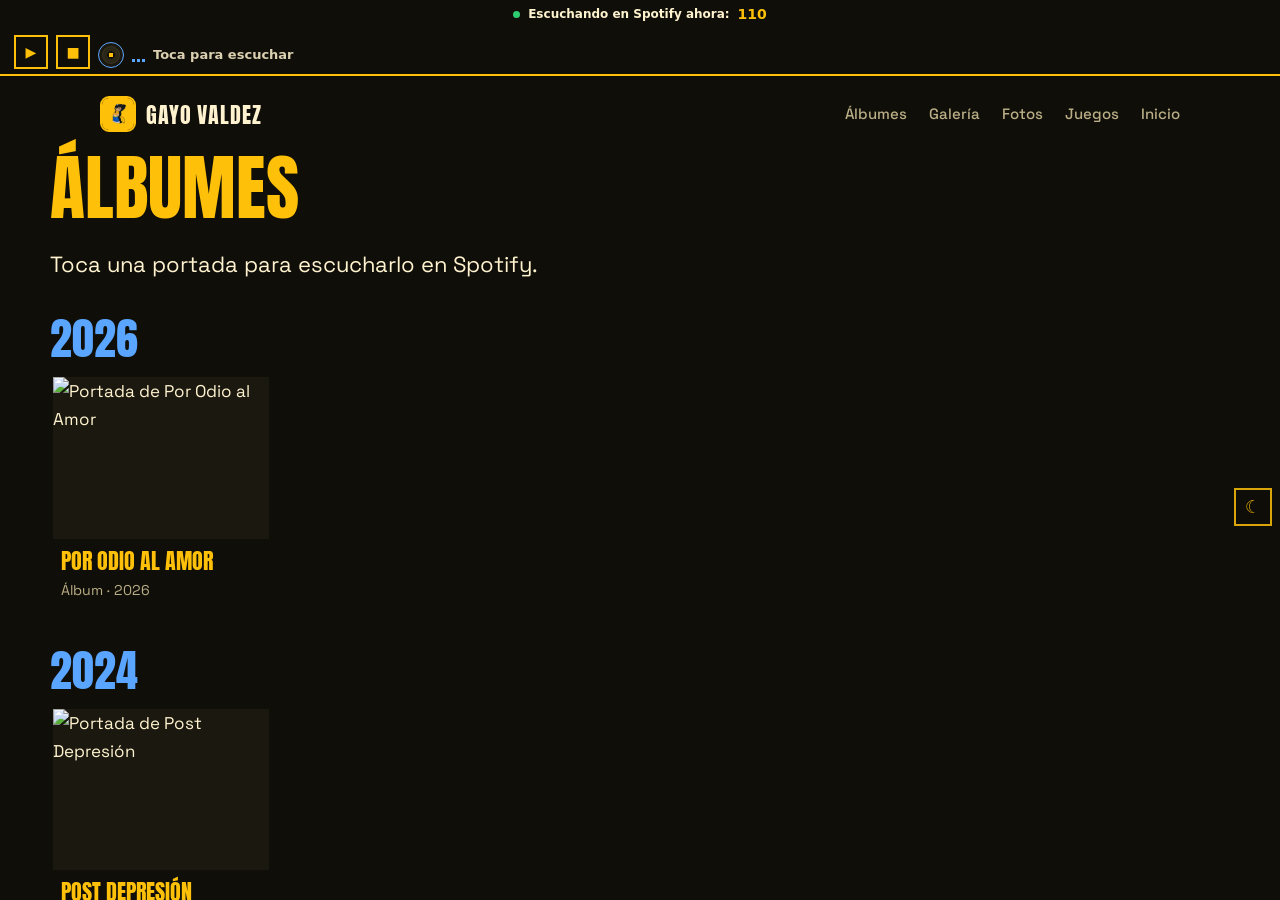
<file: albumes/index.html>
<!doctype html>
<html lang="es">
<head>
<meta charset="utf-8">
<script src="../assets/player.js"></script>
<meta name="viewport" content="width=device-width,initial-scale=1,viewport-fit=cover">
<link rel="preconnect" href="https://fonts.googleapis.com"><link rel="preconnect" href="https://fonts.gstatic.com" crossorigin>
<link rel="stylesheet" href="https://fonts.googleapis.com/css2?family=Anton&family=Space+Grotesk:wght@400;500;700&display=swap">
<title>Álbumes · Gayo Valdez</title>
<link rel="icon" href="../assets/favicon.png">
<link rel="stylesheet" href="../styles.css">
</head>
<body>
<nav class="wrap" aria-label="Principal"><a class="brand" href="../"><img src="../assets/logo-gayo.jpg" alt="" width="36" height="36"> GAYO VALDEZ</a><div class="links"><a href="../albumes/">Álbumes</a><a href="../galeria/">Galería</a><a href="../fotos/">Fotos</a><a href="../juego/">Juegos</a><a href="../">Inicio</a></div></nav>
<main class="wrap gx">
  <h1>Álbumes</h1>
  <p class="lead">Toca una portada para escucharlo en Spotify.</p>
  <h2 class="yr">2026</h2>
  <div class="agrid">
    <a class="al" href="https://open.spotify.com/album/2j05pbje3DPbrlC5xvu1Iv" target="_blank" rel="noopener"><img src="https://i.scdn.co/image/ab67616d0000b2738fabdd8882035cd9f23a45c3" alt="Portada de Por Odio al Amor" loading="lazy" width="640" height="640"><b>Por Odio al Amor</b><small>Álbum · 2026</small></a>
  </div>
  <h2 class="yr">2024</h2>
  <div class="agrid">
    <a class="al" href="https://open.spotify.com/album/3ttv0h0BzTk8eg3yQ8WuXn" target="_blank" rel="noopener"><img src="https://i.scdn.co/image/ab67616d0000b2733374432cae613861a59d983e" alt="Portada de Post Depresión" loading="lazy" width="640" height="640"><b>Post Depresión</b><small>Álbum · 2024</small></a>
  </div>
  <h2 class="yr">2022</h2>
  <div class="agrid">
    <a class="al" href="https://open.spotify.com/album/1tEM8ssiPazmN7bCroUL00" target="_blank" rel="noopener"><img src="https://i.scdn.co/image/ab67616d0000b27314c2a6426a9f22141e4c3a4b" alt="Portada de Canciones para Curar el Alma" loading="lazy" width="640" height="640"><b>Canciones para Curar el Alma</b><small>Álbum · 2022</small></a>
    <a class="al" href="https://open.spotify.com/album/4vE4DvXmBT3N9I0lSv5snI" target="_blank" rel="noopener"><img src="https://i.scdn.co/image/ab67616d0000b27392d47d95a250f74a629e56e5" alt="Portada de Claridad" loading="lazy" width="640" height="640"><b>Claridad</b><small>Álbum · 2022</small></a>
  </div>
  <h2 class="yr">2021</h2>
  <div class="agrid">
    <a class="al" href="https://open.spotify.com/album/2OVEJnKxtWHKkXrzLxo2jX" target="_blank" rel="noopener"><img src="https://i.scdn.co/image/ab67616d0000b2736f83140cec7ef01010cd737e" alt="Portada de Oscuridad" loading="lazy" width="640" height="640"><b>Oscuridad</b><small>Álbum · 2021</small></a>
  </div>
  <h2 class="yr">2020</h2>
  <div class="agrid">
    <a class="al" href="https://open.spotify.com/album/67qxuH9kNPboW3ZzWmt1PD" target="_blank" rel="noopener"><img src="https://i.scdn.co/image/ab67616d0000b273e95de80a9eaf869e36d61b01" alt="Portada de Amar y Ya" loading="lazy" width="640" height="640"><b>Amar y Ya</b><small>Álbum · 2020</small></a>
  </div>
  <p class="muted">Todo mi catálogo, incluidos los sencillos, está en <a href="https://open.spotify.com/artist/0uCVN0ZSViQ4xVwJsDqfVo" target="_blank" rel="noopener">Spotify</a>.</p>
</main>
<footer class="wrap"><span>© 2026 Gayo Valdez · Puebla, México</span><nav aria-label="Legal"><a href="../privacidad/">Privacidad</a><a href="../terminos/">Condiciones</a></nav></footer>
</body></html>
</file>
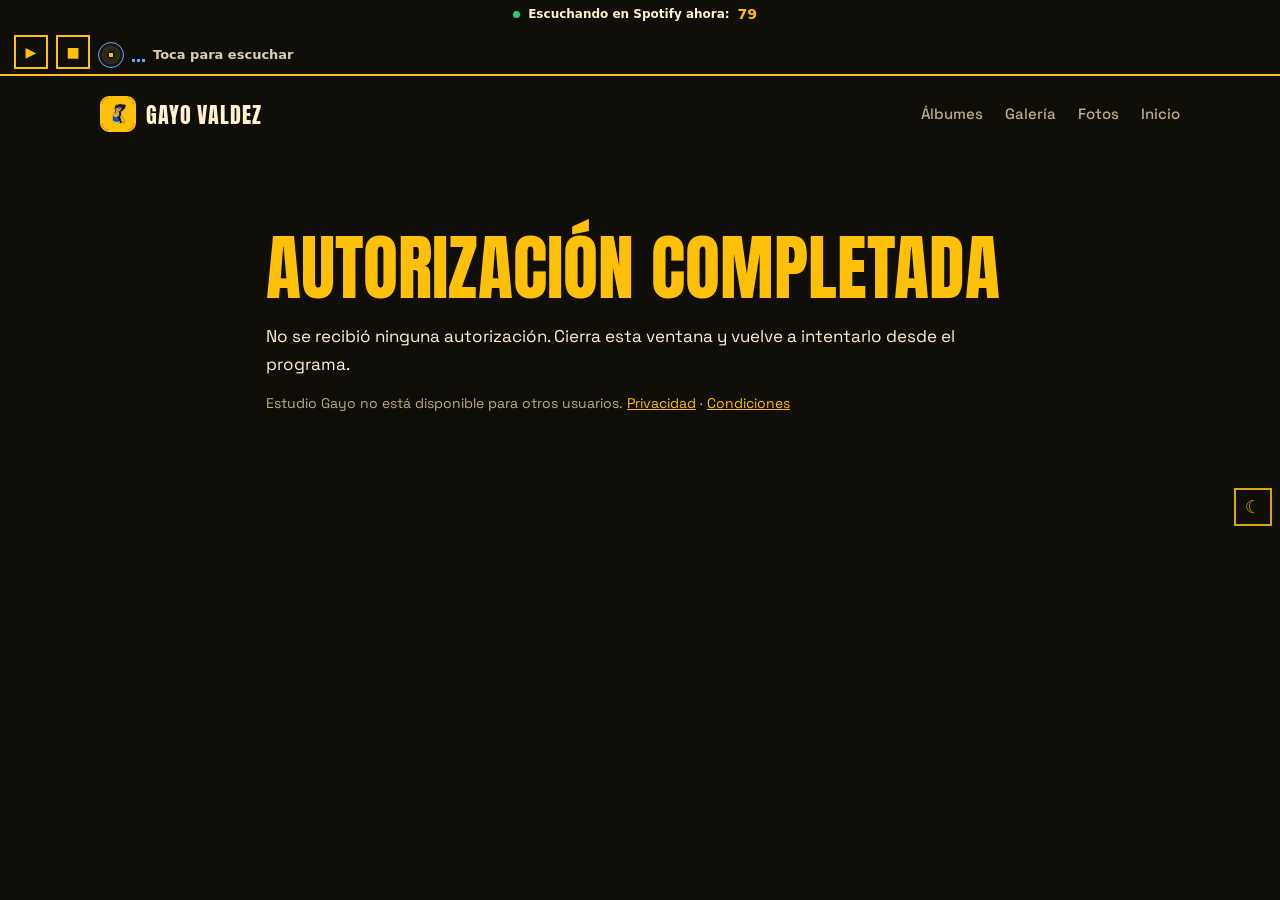
<file: callback/index.html>
<!doctype html>
<html lang="es">
<head>
<meta charset="utf-8">
<script src="../assets/player.js"></script>
<meta name="viewport" content="width=device-width,initial-scale=1,viewport-fit=cover">
<meta name="robots" content="noindex">
<link rel="stylesheet" href="https://fonts.googleapis.com/css2?family=Anton&family=Space+Grotesk:wght@400;500;700&display=swap">
<title>Autorización · Estudio Gayo</title>
<link rel="stylesheet" href="../styles.css">
</head>
<body>
<nav class="wrap" aria-label="Principal"><a class="brand" href="../"><img src="../assets/logo-gayo.jpg" alt="" width="36" height="36"> GAYO VALDEZ</a><div class="links"><a href="../albumes/">Álbumes</a><a href="../galeria/">Galería</a><a href="../fotos/">Fotos</a><a href="../">Inicio</a></div></nav>
<main class="wrap legal">
<h1>Autorización completada</h1>
<p id="ok" hidden>Tu cuenta quedó autorizada para <b>Estudio Gayo</b>, la herramienta privada de Gayo Valdez para publicar y analizar sus propios videos. Ya puedes cerrar esta ventana y volver al programa.</p>
<p id="no" hidden>No se recibió ninguna autorización. Cierra esta ventana y vuelve a intentarlo desde el programa.</p>
<p class="small">Estudio Gayo no está disponible para otros usuarios. <a href="../privacidad/">Privacidad</a> · <a href="../terminos/">Condiciones</a></p>
</main>
<script>
var p = new URLSearchParams(location.search);
document.getElementById(p.get("code") ? "ok" : "no").hidden = false;
</script>
</body>
</html>
</file>
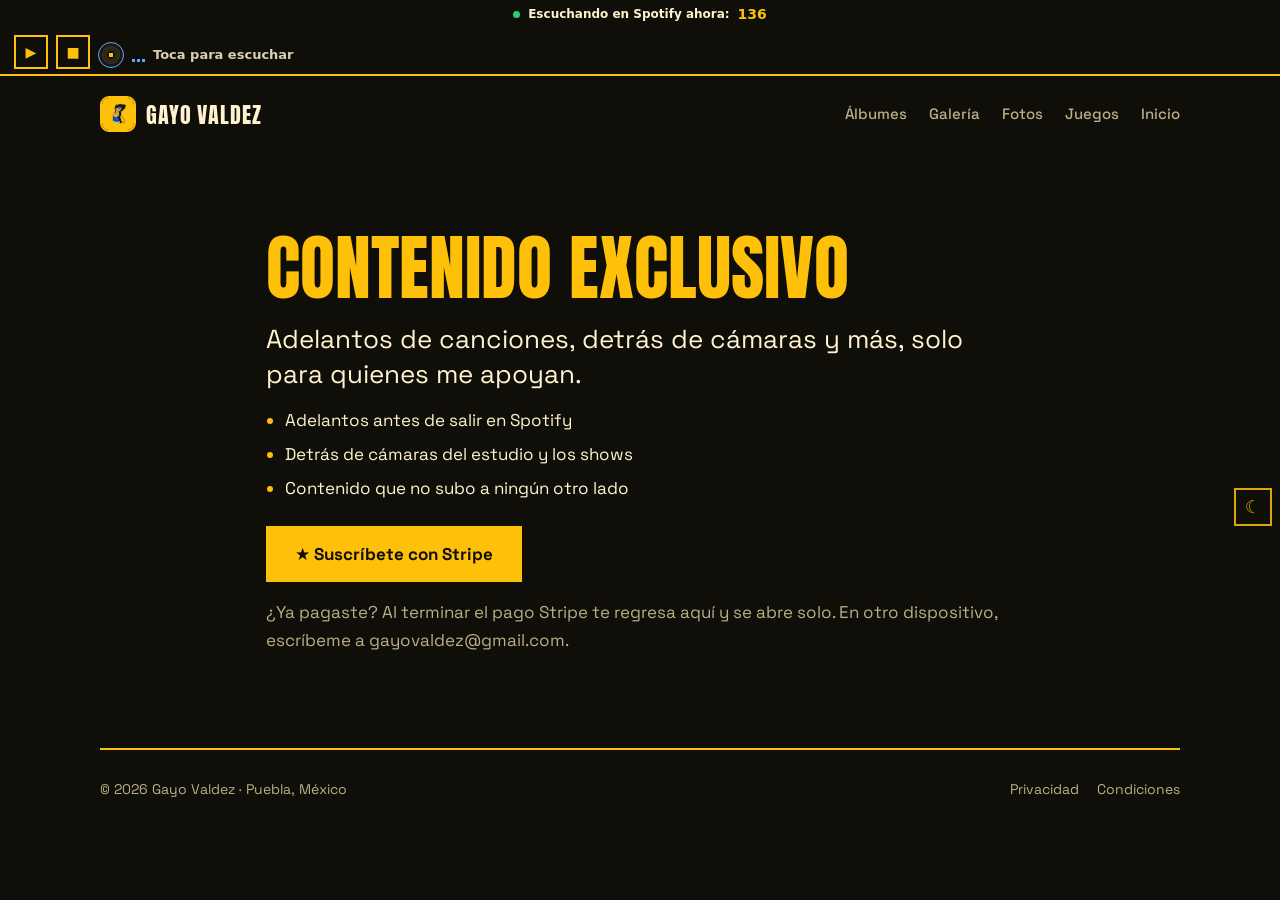
<file: exclusivo/index.html>
<!doctype html>
<html lang="es">
<head>
<meta charset="utf-8">
<script src="../assets/player.js"></script>
<meta name="viewport" content="width=device-width,initial-scale=1,viewport-fit=cover">
<meta name="robots" content="noindex">
<link rel="preconnect" href="https://fonts.googleapis.com"><link rel="preconnect" href="https://fonts.gstatic.com" crossorigin>
<link rel="stylesheet" href="https://fonts.googleapis.com/css2?family=Anton&family=Space+Grotesk:wght@400;500;700&display=swap">
<title>Contenido exclusivo · Gayo Valdez</title>
<link rel="icon" href="../assets/favicon.png">
<link rel="stylesheet" href="../styles.css">
</head>
<body>
<nav class="wrap" aria-label="Principal"><a class="brand" href="../"><img src="../assets/logo-gayo.jpg" alt="" width="36" height="36"> GAYO VALDEZ</a><div class="links"><a href="../albumes/">Álbumes</a><a href="../galeria/">Galería</a><a href="../fotos/">Fotos</a><a href="../juego/">Juegos</a><a href="../">Inicio</a></div></nav>
<main class="wrap legal ex">
  <h1>Contenido exclusivo</h1>
  <section id="lock">
    <p class="lead">Adelantos de canciones, detrás de cámaras y más, solo para quienes me apoyan.</p>
    <ul class="perks">
      <li>Adelantos antes de salir en Spotify</li>
      <li>Detrás de cámaras del estudio y los shows</li>
      <li>Contenido que no subo a ningún otro lado</li>
    </ul>
    <button class="btn-ex" id="subBtn" type="button">★ Suscríbete con Stripe</button>
    <p class="muted" id="msg" hidden>La suscripción abre pronto. Vuelve en unos días.</p>
    <p class="muted">¿Ya pagaste? Al terminar el pago Stripe te regresa aquí y se abre solo. En otro dispositivo, escríbeme a gayovaldez@gmail.com.</p>
  </section>
  <section id="open" hidden>
    <p class="lead">Bienvenido. Esto es solo para ti.</p>
    <div id="grid" class="grid"></div>
    <p class="muted" id="empty" hidden>Estoy subiendo el primer contenido. Vuelve pronto.</p>
  </section>
</main>
<footer class="wrap"><span>© 2026 Gayo Valdez · Puebla, México</span><nav aria-label="Legal"><a href="../privacidad/">Privacidad</a><a href="../terminos/">Condiciones</a></nav></footer>
<script src="../assets/exclusivo.js"></script>
<script>
(function(){
  var E=window.EXCL||{}, K="gv_tok", $=function(i){return document.getElementById(i)};
  function show(open,msg){ $(open?"open":"lock").hidden=false; $(open?"lock":"open").hidden=true; if(msg){var m=$("msg");m.textContent=msg;m.hidden=false;} }
  function call(path,body,tok){
    return fetch(E.WORKER_URL+path,{method:"POST",headers:{"content-type":"application/json",authorization:"Bearer "+(tok||"")},body:JSON.stringify(body||{})})
      .then(function(r){return r.json().then(function(j){return {ok:r.ok,j:j}})});
  }
  function render(items){
    var g=$("grid"); g.textContent="";
    $("empty").hidden=items.length>0;
    items.forEach(function(it){
      var a=document.createElement("a"); a.className="card"; a.href=it.url; a.target="_blank"; a.rel="noopener";
      var t=document.createElement("small"); t.textContent=it.tipo||"";
      var h=document.createElement("b"); h.textContent=it.titulo||"";
      var d=document.createElement("span"); d.textContent=it.fecha||"";
      a.append(t,h,d); g.appendChild(a);
    });
    show(true);
  }
  function tokGet(){try{return localStorage.getItem(K)}catch(e){return null}}
  function tokSet(v){try{v?localStorage.setItem(K,v):localStorage.removeItem(K)}catch(e){}}
  $("subBtn").onclick=function(){
    if(E.STRIPE_LINK) (window.top||window).location.href=E.STRIPE_LINK; else {$("msg").textContent="La suscripción abre pronto. Vuelve en unos días.";$("msg").hidden=false;}
  };
  show(false);
  if(!E.WORKER_URL) return;
  var sid=new URLSearchParams(location.search).get("session_id");
  var start=sid ? call("/login",{session_id:sid}).then(function(r){ history.replaceState(null,"",location.pathname); if(r.ok) tokSet(r.j.token); else show(false,"No pude confirmar tu pago. Escríbeme a gayovaldez@gmail.com."); })
                : Promise.resolve();
  start.then(function(){
    var t=tokGet(); if(!t) return;
    return call("/contenido",{},t).then(function(r){
      if(r.ok) render(r.j.items||[]); else { tokSet(null); show(false,"Tu suscripción no está activa. Puedes renovarla abajo."); }
    });
  }).catch(function(){ show(false,"No pude conectar. Intenta de nuevo en un momento."); });
})();
</script>
</body>
</html>
</file>
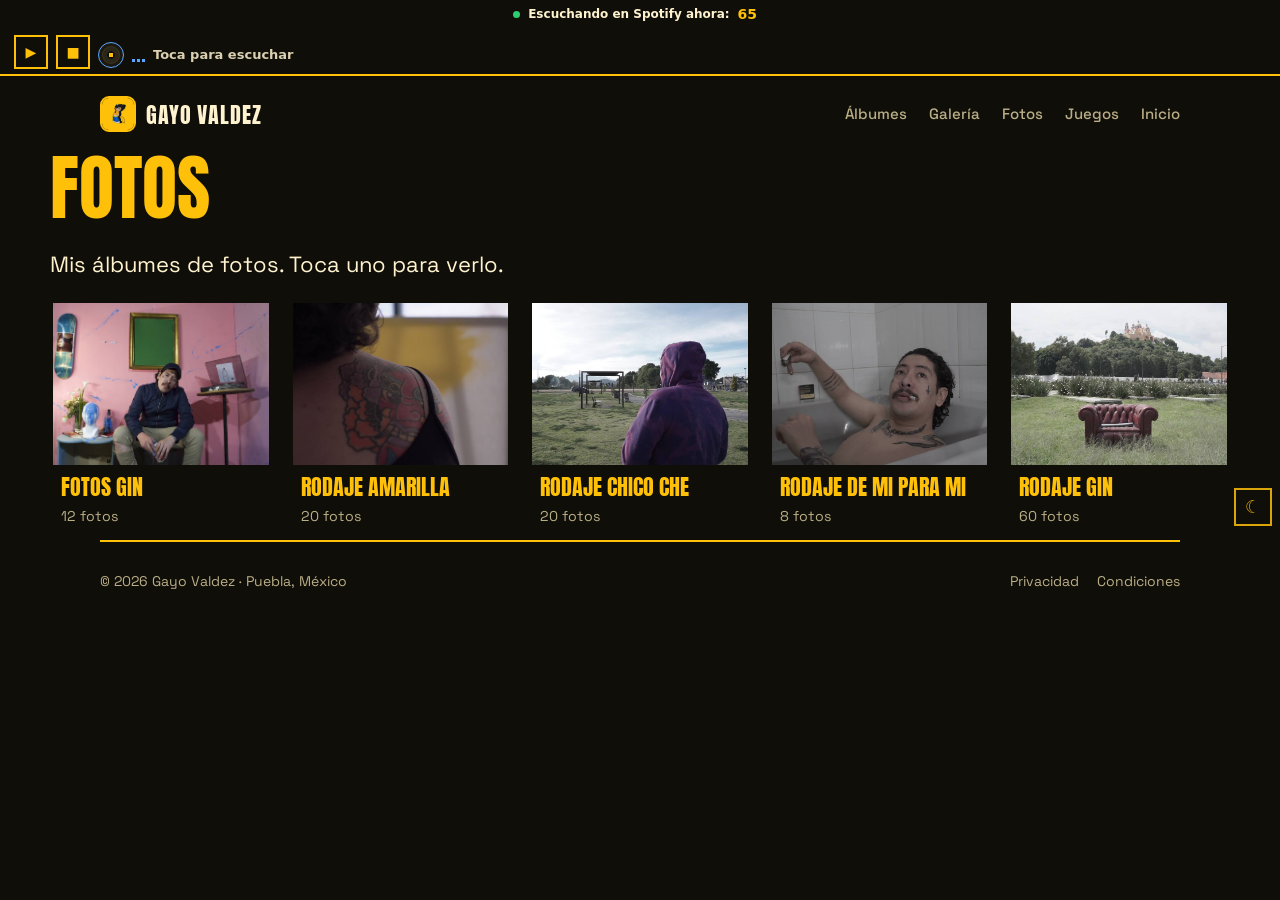
<file: fotos/index.html>
<!doctype html>
<html lang="es">
<head>
<meta charset="utf-8">
<script src="../assets/player.js"></script>
<meta name="viewport" content="width=device-width,initial-scale=1,viewport-fit=cover">
<link rel="preconnect" href="https://fonts.googleapis.com"><link rel="preconnect" href="https://fonts.gstatic.com" crossorigin>
<link rel="stylesheet" href="https://fonts.googleapis.com/css2?family=Anton&family=Space+Grotesk:wght@400;500;700&display=swap">
<title>Fotos · Gayo Valdez</title>
<link rel="icon" href="../assets/favicon.png">
<link rel="stylesheet" href="../styles.css">
</head>
<body>
<nav class="wrap" aria-label="Principal"><a class="brand" href="../"><img src="../assets/logo-gayo.jpg" alt="" width="36" height="36"> GAYO VALDEZ</a><div class="links"><a href="../albumes/">Álbumes</a><a href="../galeria/">Galería</a><a href="../fotos/">Fotos</a><a href="../juego/">Juegos</a><a href="../">Inicio</a></div></nav>
<main class="wrap gx">
  <h1 id="ft">Fotos</h1>
  <p class="lead" id="fl">Mis álbumes de fotos. Toca uno para verlo.</p>
  <a class="back" id="fb" href="#" hidden>← Todos los álbumes</a>
  <div id="albs" class="agrid"></div>
  <div id="ph" class="pgrid" hidden></div>
  <p class="muted" id="empty" hidden>Estoy subiendo las primeras fotos. Vuelve pronto.</p>
</main>
<div id="lb" class="lb" hidden><button class="x" id="lbx" aria-label="Cerrar">✕</button><button class="nv nl" id="lbp" aria-label="Anterior">‹</button><button class="nv nr" id="lbn" aria-label="Siguiente">›</button><div class="stage ph" id="stage"></div></div>
<footer class="wrap"><span>© 2026 Gayo Valdez · Puebla, México</span><nav aria-label="Legal"><a href="../privacidad/">Privacidad</a><a href="../terminos/">Condiciones</a></nav></footer>

<script src="fotos.js"></script>
<script>
(function(){
  var A=window.FOTOS||[],cur=null,idx=0,$=function(i){return document.getElementById(i)};
  var T0=document.title;
  function esc(s){return String(s)}
  function home(){
    cur=null;$("ph").hidden=true;$("albs").hidden=false;$("fb").hidden=true;$("ft").textContent="Fotos";$("fl").hidden=false;document.title=T0;
    $("empty").hidden=A.length>0;
    if($("albs").children.length) return;
    A.forEach(function(al){
      var a=document.createElement("a");a.className="al";a.href="#"+al.s;
      var i=document.createElement("img");i.loading="lazy";i.alt="Portada de "+al.n;i.src="img/"+al.c;
      var b=document.createElement("b");b.textContent=al.n;var s=document.createElement("small");s.textContent=al.p.length+(al.p.length===1?" foto":" fotos");
      a.append(i,b,s);$("albs").appendChild(a);
    });
  }
  function open(slug){
    var al=A.filter(function(x){return x.s===slug})[0]; if(!al) return home();
    cur=al;$("albs").hidden=true;$("fl").hidden=true;$("fb").hidden=false;$("ft").textContent=al.n;document.title=al.n+" · Fotos · Gayo Valdez";
    var g=$("ph");g.textContent="";g.hidden=false;
    al.p.forEach(function(p,i){var b=document.createElement("button");b.type="button";b.className="p";
      var m=document.createElement("img");m.loading="lazy";m.alt=al.n;m.src="img/"+p.f;m.width=p.w;m.height=p.h;
      b.appendChild(m);b.onclick=function(){show(i)};g.appendChild(b)});
    scrollTo(0,0);
  }
  function route(){var h=location.hash.replace("#","");h?open(h):home()}
  addEventListener("hashchange",route);route();
  function show(i){var P=cur.p;idx=(i+P.length)%P.length;var s=$("stage");s.textContent="";var m=document.createElement("img");m.src="img/"+P[idx].f;m.alt=cur.n;s.appendChild(m);
    var c=document.createElement("p");c.textContent=cur.n+" · "+(idx+1)+"/"+P.length;s.appendChild(c);$("lb").hidden=false;document.body.style.overflow="hidden"}
  function closeP(){$("lb").hidden=true;document.body.style.overflow=""}
  $("lbx").onclick=closeP;$("lbp").onclick=function(){show(idx-1)};$("lbn").onclick=function(){show(idx+1)};
  $("lb").onclick=function(e){if(e.target===$("lb")||e.target===$("stage"))closeP()};
  document.addEventListener("keydown",function(e){if($("lb").hidden)return;if(e.key==="Escape")closeP();if(e.key==="ArrowLeft")show(idx-1);if(e.key==="ArrowRight")show(idx+1)});
  var x0=null;$("lb").addEventListener("touchstart",function(e){x0=e.touches[0].clientX},{passive:true});
  $("lb").addEventListener("touchend",function(e){if(x0===null)return;var d=e.changedTouches[0].clientX-x0;if(Math.abs(d)>50)show(idx+(d<0?1:-1));x0=null});
})();
</script>
</body></html>
</file>
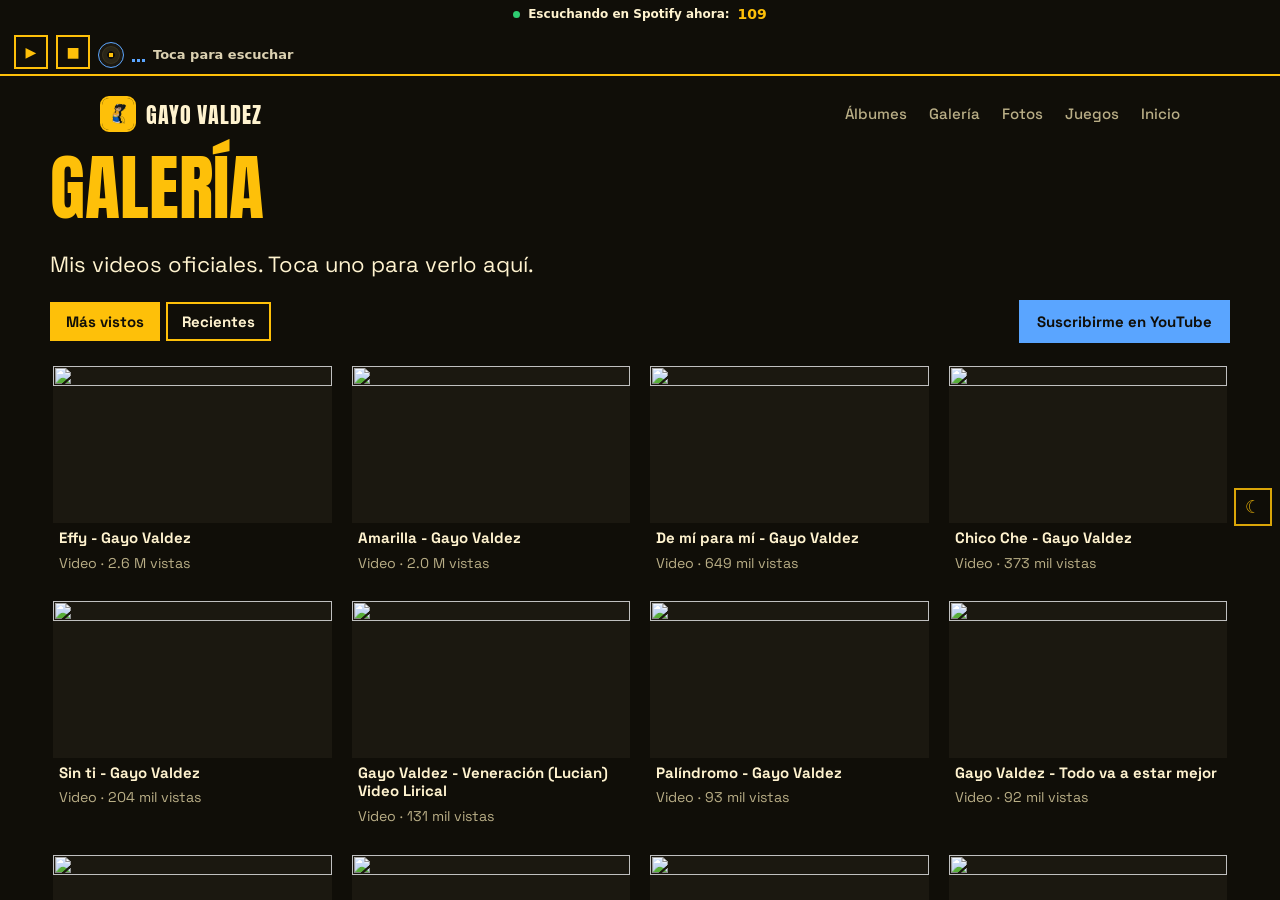
<file: galeria/index.html>
<!doctype html>
<html lang="es">
<head>
<meta charset="utf-8">
<script src="../assets/player.js"></script>
<meta name="viewport" content="width=device-width,initial-scale=1,viewport-fit=cover">
<link rel="preconnect" href="https://fonts.googleapis.com"><link rel="preconnect" href="https://fonts.gstatic.com" crossorigin>
<link rel="stylesheet" href="https://fonts.googleapis.com/css2?family=Anton&family=Space+Grotesk:wght@400;500;700&display=swap">
<title>Galería · Gayo Valdez</title>
<link rel="icon" href="../assets/favicon.png">
<link rel="stylesheet" href="../styles.css">
</head>
<body>
<nav class="wrap" aria-label="Principal"><a class="brand" href="../"><img src="../assets/logo-gayo.jpg" alt="" width="36" height="36"> GAYO VALDEZ</a><div class="links"><a href="../albumes/">Álbumes</a><a href="../galeria/">Galería</a><a href="../fotos/">Fotos</a><a href="../juego/">Juegos</a><a href="../">Inicio</a></div></nav>
<main class="wrap gx">
  <h1>Galería</h1>
  <p class="lead">Mis videos oficiales. Toca uno para verlo aquí.</p>
  <div class="bar">
    <div class="chips" id="ord"><button class="on" data-o="top">Más vistos</button><button data-o="new">Recientes</button></div>
    <a class="yt" href="https://www.youtube.com/@gayovaldez?sub_confirmation=1" target="_blank" rel="noopener">Suscribirme en YouTube</a>
  </div>
  <div id="gv" class="vgrid"></div>
  <button id="more" class="more" hidden>Ver más</button>
</main>
<div id="lb" class="lb" hidden><button class="x" id="lbx" aria-label="Cerrar">✕</button><div class="stage" id="stage"></div><a id="lbl" class="yt" target="_blank" rel="noopener">Ver en YouTube</a></div>
<footer class="wrap"><span>© 2026 Gayo Valdez · Puebla, México</span><nav aria-label="Legal"><a href="../privacidad/">Privacidad</a><a href="../terminos/">Condiciones</a></nav></footer>

<script src="videos.js"></script>
<script>
(function(){
  var V=(window.VIDEOS||[]).filter(function(v){return v.k==="V"}),kind="",ord="top",shown=0,PER=24,$=function(i){return document.getElementById(i)};
  function list(){var a=V.filter(function(v){return !kind||v.k===kind});a.sort(function(x,y){return ord==="top"?y.v-x.v:y.ts-x.ts});return a}
  function fmt(n){return n>=1e6?(n/1e6).toFixed(1)+" M":n>=1e3?(n/1e3).toFixed(n>=1e4?0:1)+" mil":String(n)}
  function draw(reset){
    var a=list(),g=$("gv"); if(reset){g.textContent="";shown=0}
    a.slice(shown,shown+PER).forEach(function(v){
      var b=document.createElement("button");b.className="v"+(v.k==="S"?" s":"");b.type="button";
      var i=document.createElement("img");i.loading="lazy";i.alt="";i.src="https://i.ytimg.com/vi/"+v.id+"/hqdefault.jpg";
      var t=document.createElement("b");t.textContent=v.t||"Sin título";
      var m=document.createElement("small");m.textContent=(v.k==="S"?"Short":"Video")+" · "+fmt(v.v)+" vistas";
      b.append(i,t,m);b.onclick=function(){openV(v)};g.appendChild(b);
    });
    shown=Math.min(a.length,shown+PER);$("more").hidden=shown>=a.length;
  }
  function openV(v){
    var s=$("stage");s.className="stage"+(v.k==="S"?" short":"");s.textContent="";
    var f=document.createElement("iframe");f.src="https://www.youtube-nocookie.com/embed/"+v.id+"?autoplay=1&rel=0&playsinline=1&modestbranding=1";
    f.allow="autoplay; encrypted-media; picture-in-picture";f.allowFullscreen=true;f.title=v.t;s.appendChild(f);
    $("lbl").href="https://www.youtube.com/watch?v="+v.id;$("lb").hidden=false;document.body.style.overflow="hidden";
  }
  function closeV(){$("lb").hidden=true;$("stage").textContent="";document.body.style.overflow=""}
  $("lbx").onclick=closeV;$("lb").onclick=function(e){if(e.target===$("lb"))closeV()};
  document.addEventListener("keydown",function(e){if(e.key==="Escape")closeV()});
  function chips(id,fn){$(id).onclick=function(e){var b=e.target.closest("button");if(!b)return;[].forEach.call($(id).children,function(x){x.classList.remove("on")});b.classList.add("on");fn(b);draw(true)}}
  chips("ord",function(b){ord=b.dataset.o});
  $("more").onclick=function(){draw(false)};draw(true);
})();
</script>
</body></html>
</file>
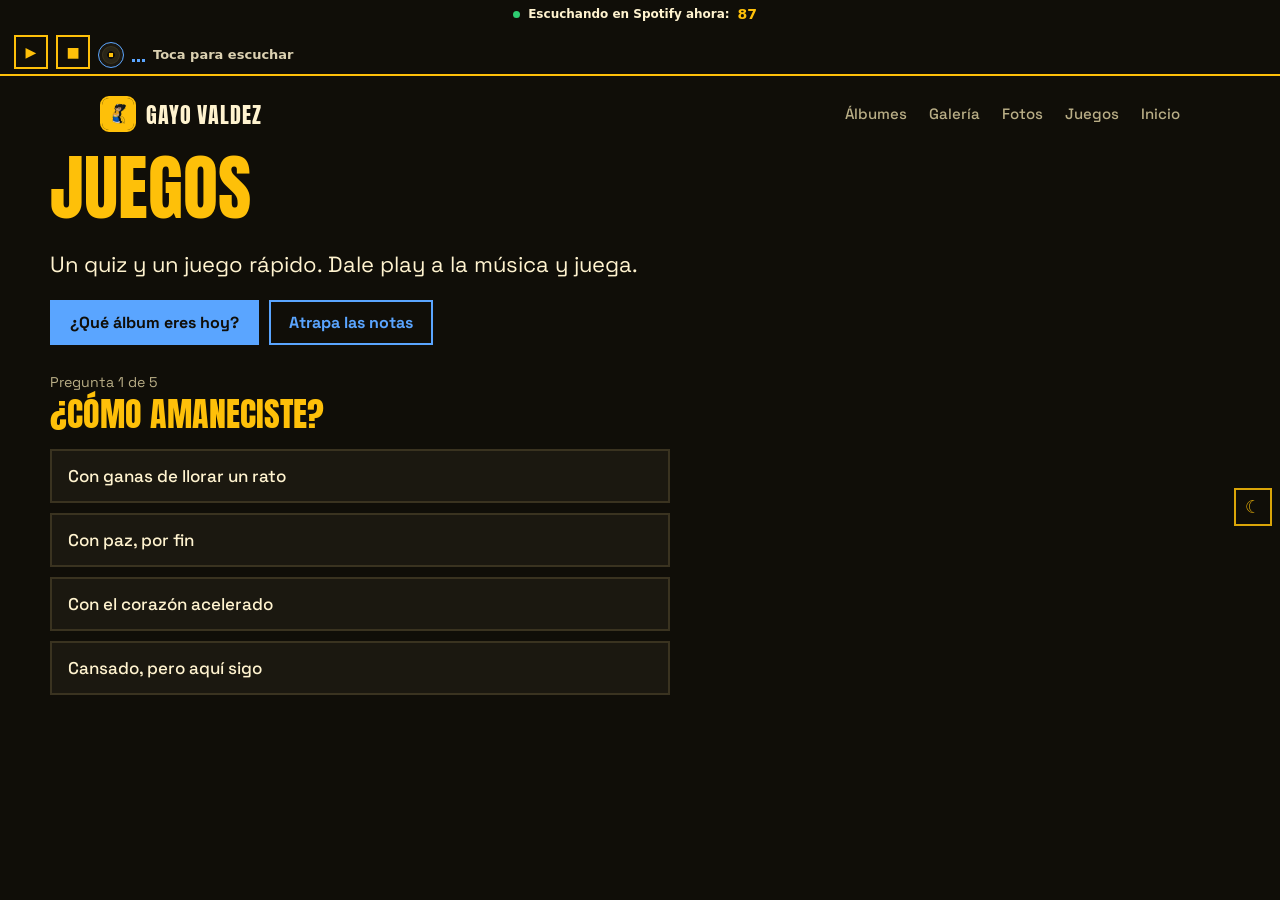
<file: juego/index.html>
<!doctype html>
<html lang="es">
<head>
<meta charset="utf-8">
<script src="../assets/player.js"></script>
<meta name="viewport" content="width=device-width,initial-scale=1,viewport-fit=cover">
<link rel="preconnect" href="https://fonts.googleapis.com"><link rel="preconnect" href="https://fonts.gstatic.com" crossorigin>
<link rel="stylesheet" href="https://fonts.googleapis.com/css2?family=Anton&family=Space+Grotesk:wght@400;500;700&display=swap">
<title>Juegos · Gayo Valdez</title>
<link rel="icon" href="../assets/favicon.png">
<link rel="stylesheet" href="../styles.css">
<style>
.tabs{display:flex;gap:10px;margin:0 0 22px;flex-wrap:wrap}
.tabs button{font:700 16px var(--body);padding:10px 18px;background:transparent;color:var(--blue);border:2px solid var(--blue);cursor:pointer}
.tabs button[aria-selected=true]{background:var(--blue);color:#100E08}
.panel[hidden]{display:none}
.q h2{font:400 clamp(24px,5vw,34px)/1.1 var(--display);color:var(--yellow);margin:0 0 6px;text-transform:uppercase}
.q small{color:var(--muted)}
.opts{display:grid;gap:10px;margin-top:16px;max-width:620px}
.opts button{text-align:left;font:500 17px var(--body);padding:14px 16px;background:var(--surface);color:var(--fg);border:2px solid var(--line);cursor:pointer}
.opts button:hover,.opts button:focus-visible{border-color:var(--yellow)}
.res{display:grid;grid-template-columns:minmax(0,220px) 1fr;gap:22px;align-items:center;max-width:720px}
.res img{width:100%;aspect-ratio:1;object-fit:cover;border:3px solid var(--yellow);box-shadow:6px 6px 0 #0460CD}
.res h2{font:400 clamp(30px,6vw,46px)/1 var(--display);color:var(--yellow);margin:0 0 8px;text-transform:uppercase}
.btn2{display:inline-block;margin:6px 8px 0 0;padding:10px 16px;font:700 16px var(--body);text-decoration:none;border:2px solid var(--blue);color:var(--blue);background:transparent;cursor:pointer}
.btn2.fill{background:var(--yellow);border-color:var(--yellow);color:#100E08}
@media(max-width:560px){.res{grid-template-columns:1fr}.res img{max-width:200px}}
#gwrap{max-width:420px;margin:0 auto;touch-action:none}
#gc{width:100%;height:auto;aspect-ratio:3/4;background:#0b0905;border:3px solid var(--yellow);display:block;touch-action:none}
.hud{display:flex;justify-content:space-between;font:700 16px var(--body);margin:0 0 8px}
</style>
</head>
<body>
<nav class="wrap" aria-label="Principal"><a class="brand" href="../"><img src="../assets/logo-gayo.jpg" alt="" width="36" height="36"> GAYO VALDEZ</a><div class="links"><a href="../albumes/">Álbumes</a><a href="../galeria/">Galería</a><a href="../fotos/">Fotos</a><a href="../juego/">Juegos</a><a href="../">Inicio</a></div></nav>
<main class="wrap gx">
  <h1>Juegos</h1>
  <p class="lead">Un quiz y un juego rápido. Dale play a la música y juega.</p>
  <div class="tabs" role="tablist">
    <button role="tab" id="tq" aria-selected="true" aria-controls="pq">¿Qué álbum eres hoy?</button>
    <button role="tab" id="tg" aria-selected="false" aria-controls="pg">Atrapa las notas</button>
  </div>

  <section id="pq" class="panel" role="tabpanel" aria-labelledby="tq"><div id="quiz"></div></section>

  <section id="pg" class="panel" role="tabpanel" aria-labelledby="tg" hidden>
    <div id="gwrap">
      <div class="hud"><span>Puntos: <b id="gs">0</b></span><span>Récord: <b id="gb">0</b></span><span>Vidas: <b id="gl">3</b></span></div>
      <canvas id="gc" width="360" height="480" aria-label="Juego: mueve el personaje para atrapar notas y esquivar corazones rotos"></canvas>
      <p style="color:var(--muted);font-size:15px;margin:10px 0">Mueve el dedo, el mouse o las flechas. Atrapa ♪ y esquiva 💔.</p>
      <button class="btn2 fill" id="gp" type="button">Jugar</button>
    </div>
  </section>
</main>
<script>
(function(){
  "use strict";
  var $=function(i){return document.getElementById(i)};
  function ls(k,v){try{if(v===undefined)return localStorage.getItem(k);localStorage.setItem(k,v)}catch(e){}return null}
  /* pestañas */
  function tab(w){var q=w==="q";$("tq").setAttribute("aria-selected",q);$("tg").setAttribute("aria-selected",!q);$("pq").hidden=!q;$("pg").hidden=q;if(q)stop()}
  $("tq").onclick=function(){tab("q")};$("tg").onclick=function(){tab("g")};

  /* ---------- QUIZ ---------- */
  var COV="https://i.scdn.co/image/ab67616d0000b273";
  var AL={
    odio:{n:"Por Odio al Amor",id:"2j05pbje3DPbrlC5xvu1Iv",h:"8fabdd8882035cd9f23a45c3",t:"Hoy el corazón pide verdad. Sientes fuerte y lo dices sin adornos."},
    post:{n:"Post Depresión",id:"3ttv0h0BzTk8eg3yQ8WuXn",h:"3374432cae613861a59d983e",t:"Vienes saliendo de algo pesado y ya ves un poco de luz. Estás sanando."},
    cura:{n:"Canciones para Curar el Alma",id:"1tEM8ssiPazmN7bCroUL00",h:"14c2a6426a9f22141e4c3a4b",t:"Necesitas ternura. Hoy toca cuidarte y escuchar algo que abrace."},
    clar:{n:"Claridad",id:"4vE4DvXmBT3N9I0lSv5snI",h:"92d47d95a250f74a629e56e5",t:"Tienes la cabeza despejada y las cosas claras. Buen día para decidir."},
    osc:{n:"Oscuridad",id:"2OVEJnKxtWHKkXrzLxo2jX",h:"6f83140cec7ef01010cd737e",t:"Estás en modo noche: pensativo, intenso, de los que se quedan despiertos."},
    amar:{n:"Amar y Ya",id:"67qxuH9kNPboW3ZzWmt1PD",h:"e95de80a9eaf869e36d61b01",t:"Hoy el amor manda: ilusión, nervios y ganas de sentirlo todo."}
  };
  var Q=[
    {q:"¿Cómo amaneciste?",o:[["Con ganas de llorar un rato","osc"],["Con paz, por fin","clar"],["Con el corazón acelerado","amar"],["Cansado, pero aquí sigo","post"]]},
    {q:"Es de noche, ¿qué haces?",o:[["Veo el techo y pienso en todo","osc"],["Escribo lo que siento","odio"],["Música bajita y a dormir","cura"],["Mando ese mensaje que no debía","amar"]]},
    {q:"Elige un clima",o:[["Lluvia fuerte","osc"],["Cielo recién despejado","clar"],["Atardecer amarillo","post"],["Neblina tranquila","cura"]]},
    {q:"¿Qué necesitas hoy?",o:[["Soltar el enojo","odio"],["Un abrazo","cura"],["Una nueva oportunidad","post"],["Alguien que me quiera bien","amar"]]},
    {q:"Tu mood en una palabra",o:[["Claridad","clar"],["Honestidad","odio"],["Nostalgia","osc"],["Esperanza","post"]]}
  ];
  var qi=0,sc={};
  function qr(){var box=$("quiz");box.innerHTML="";
    if(qi>=Q.length)return res();
    var d=Q[qi],w=document.createElement("div");w.className="q";
    w.innerHTML="<small>Pregunta "+(qi+1)+" de "+Q.length+"</small><h2></h2><div class=opts></div>";
    w.querySelector("h2").textContent=d.q;
    d.o.forEach(function(o){var b=document.createElement("button");b.type="button";b.textContent=o[0];
      b.onclick=function(){sc[o[1]]=(sc[o[1]]||0)+1;qi++;qr()};w.querySelector(".opts").appendChild(b)});
    box.appendChild(w)}
  function res(){var k=Object.keys(sc).sort(function(a,b){return sc[b]-sc[a]})[0],a=AL[k],box=$("quiz");
    box.innerHTML="<div class=res><img alt=''><div><small style='color:var(--muted)'>Hoy eres…</small><h2></h2><p></p><a class='btn2 fill' target=_blank rel=noopener>Escuchar en Spotify</a><button type=button class=btn2 id=rq>Repetir</button></div></div>";
    var im=box.querySelector("img");im.src=COV+a.h;im.alt="Portada de "+a.n;
    box.querySelector("h2").textContent=a.n;box.querySelector("p").textContent=a.t;
    box.querySelector("a").href="https://open.spotify.com/album/"+a.id;
    $("rq").onclick=function(){qi=0;sc={};qr()};
    try{window.GVFX&&GVFX.confetti()}catch(e){}}
  qr();

  /* ---------- JUEGO ---------- */
  var c=$("gc"),x=c.getContext("2d"),W=c.width,H=c.height,img=new Image();img.src="../assets/logo-gayo.jpg";
  var run=false,raf=0,px=W/2,tx=W/2,items=[],score=0,lives=3,t0=0,spawn=0,best=+ls("gv-best")||0,keys={};
  $("gb").textContent=best;
  function pos(e){var r=c.getBoundingClientRect(),p=e.touches?e.touches[0]:e;tx=(p.clientX-r.left)*W/r.width}
  c.addEventListener("pointermove",function(e){pos(e)});c.addEventListener("pointerdown",function(e){pos(e)});
  c.addEventListener("touchmove",function(e){pos(e);e.preventDefault()},{passive:false});
  addEventListener("keydown",function(e){if(e.key==="ArrowLeft"||e.key==="ArrowRight"){keys[e.key]=1;if(run)e.preventDefault()}});
  addEventListener("keyup",function(e){delete keys[e.key]});
  function draw(){x.clearRect(0,0,W,H);x.fillStyle="#0b0905";x.fillRect(0,0,W,H);
    x.textAlign="center";x.textBaseline="middle";
    items.forEach(function(i){x.font=i.bad?"28px serif":"700 34px sans-serif";x.fillStyle=i.bad?"#fff":"#FEC009";x.fillText(i.bad?"💔":"♪",i.x,i.y)});
    var s=54;x.save();x.beginPath();x.arc(px,H-44,s/2,0,6.283);x.clip();
    if(img.complete&&img.naturalWidth)x.drawImage(img,px-s/2,H-44-s/2,s,s);else{x.fillStyle="#FEC009";x.fill()}x.restore();
    x.lineWidth=3;x.strokeStyle="#FEC009";x.beginPath();x.arc(px,H-44,s/2,0,6.283);x.stroke()}
  function loop(t){if(!run)return;var dt=Math.min(2,(t-t0)/16.7);t0=t;
    if(keys.ArrowLeft)tx-=7*dt;if(keys.ArrowRight)tx+=7*dt;tx=Math.max(24,Math.min(W-24,tx));px+=(tx-px)*Math.min(1,.3*dt);
    var lvl=1+score/12;spawn-=dt;
    if(spawn<=0){items.push({x:24+Math.random()*(W-48),y:-20,v:(2+Math.random()*1.5)*Math.min(2.2,.8+lvl*.15),bad:Math.random()<Math.min(.45,.2+lvl*.02)});spawn=Math.max(16,44-lvl*2)}
    for(var i=items.length-1;i>=0;i--){var it=items[i];it.y+=it.v*dt;
      if(it.y>H-70&&it.y<H-18&&Math.abs(it.x-px)<32){items.splice(i,1);
        if(it.bad){lives--;$("gl").textContent=lives;try{window.GVFX&&GVFX.floatEmoji(innerWidth/2,innerHeight/2,["💔"],3)}catch(e){}if(lives<=0)return over()}
        else{score++;$("gs").textContent=score}continue}
      if(it.y>H+30)items.splice(i,1)}
    draw();raf=requestAnimationFrame(loop)}
  function over(){run=false;cancelAnimationFrame(raf);draw();
    if(score>best){best=score;ls("gv-best",best);$("gb").textContent=best;try{window.GVFX&&GVFX.confetti()}catch(e){}}
    x.fillStyle="rgba(0,0,0,.7)";x.fillRect(0,0,W,H);x.fillStyle="#FEC009";x.textAlign="center";x.font="700 34px sans-serif";x.fillText("Fin del juego",W/2,H/2-10);
    x.font="700 20px sans-serif";x.fillStyle="#fff";x.fillText(score+" puntos",W/2,H/2+26);$("gp").textContent="Jugar otra vez"}
  function startG(){items=[];score=0;lives=3;spawn=10;px=tx=W/2;$("gs").textContent=0;$("gl").textContent=3;run=true;t0=performance.now();$("gp").textContent="Reiniciar";cancelAnimationFrame(raf);raf=requestAnimationFrame(loop)}
  function stop(){run=false;cancelAnimationFrame(raf)}
  $("gp").onclick=startG;draw();
})();
</script>
</body>
</html>
</file>
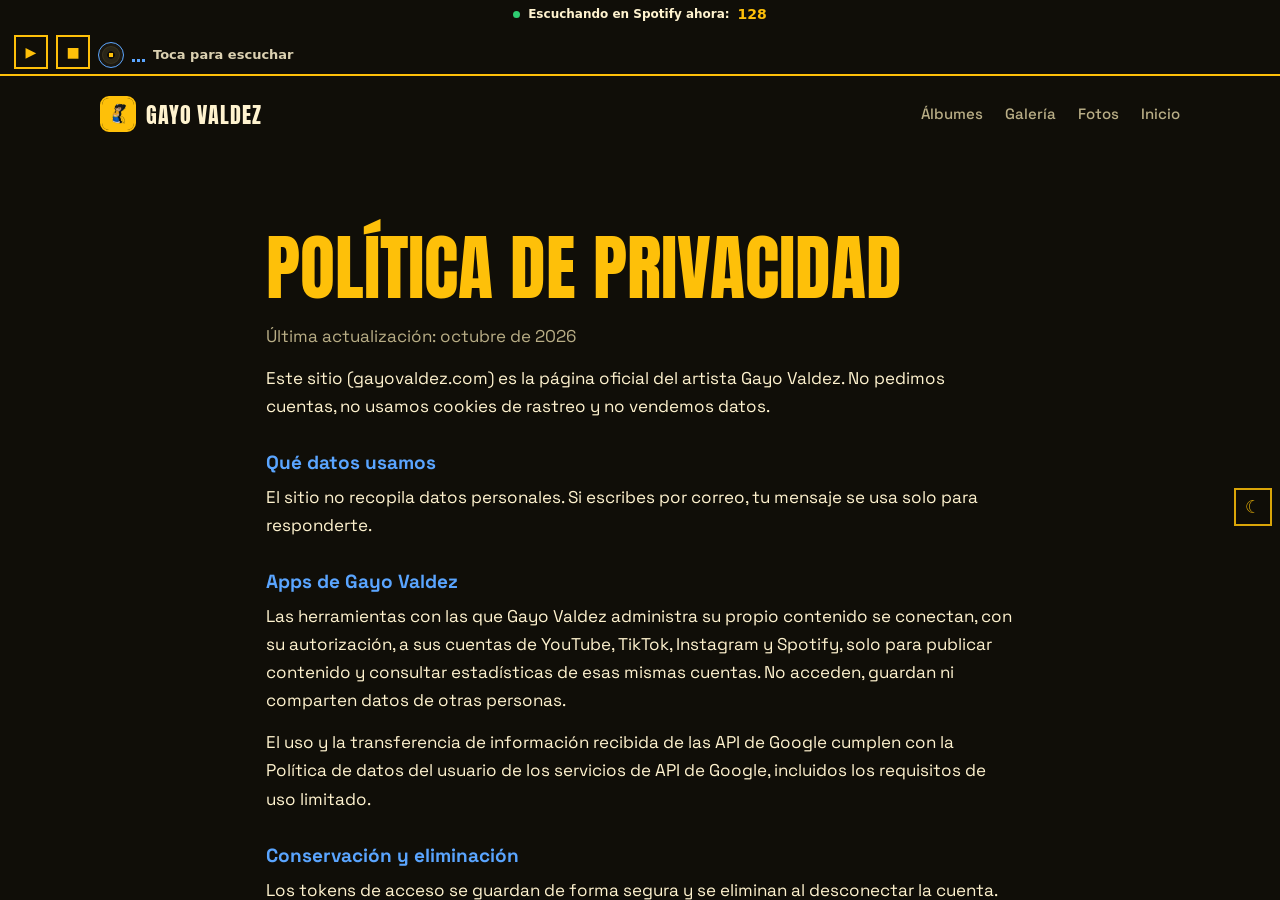
<file: Policy/index.html>
<!doctype html>
<html lang="es">
<head>
<meta charset="utf-8">
<script src="../assets/player.js"></script>
<meta name="viewport" content="width=device-width,initial-scale=1,viewport-fit=cover">
<link rel="preconnect" href="https://fonts.googleapis.com"><link rel="preconnect" href="https://fonts.gstatic.com" crossorigin>
<link rel="stylesheet" href="https://fonts.googleapis.com/css2?family=Anton&family=Space+Grotesk:wght@400;500;700&display=swap">
<title>Política de privacidad · Gayo Valdez</title>
<link rel="stylesheet" href="../styles.css">
</head>
<body>
<nav class="wrap" aria-label="Principal"><a class="brand" href="../"><img src="../assets/logo-gayo.jpg" alt="" width="36" height="36"> GAYO VALDEZ</a><div class="links"><a href="../albumes/">Álbumes</a><a href="../galeria/">Galería</a><a href="../fotos/">Fotos</a><a href="../">Inicio</a></div></nav>
<main class="wrap legal">
<h1>Política de privacidad</h1>
<p class="muted">Última actualización: octubre de 2026</p>
<p>Este sitio (gayovaldez.com) es la página oficial del artista Gayo Valdez. No pedimos cuentas, no usamos cookies de rastreo y no vendemos datos.</p>
<h3>Qué datos usamos</h3>
<p>El sitio no recopila datos personales. Si escribes por correo, tu mensaje se usa solo para responderte.</p>
<h3>Apps de Gayo Valdez</h3>
<p>Las herramientas con las que Gayo Valdez administra su propio contenido se conectan, con su autorización, a sus cuentas de YouTube, TikTok, Instagram y Spotify, solo para publicar contenido y consultar estadísticas de esas mismas cuentas. No acceden, guardan ni comparten datos de otras personas.</p>
<p>El uso y la transferencia de información recibida de las API de Google cumplen con la Política de datos del usuario de los servicios de API de Google, incluidos los requisitos de uso limitado.</p>
<h3>Conservación y eliminación</h3>
<p>Los tokens de acceso se guardan de forma segura y se eliminan al desconectar la cuenta. Puedes pedir la eliminación de cualquier dato escribiendo al correo de contacto.</p>
<h3>Retirar el acceso</h3>
<p>Puedes revocar el acceso en cualquier momento desde la configuración de seguridad de cada plataforma.</p>
<h3>Contacto</h3>
<p><a data-email href="#"></a></p>
</main>
<footer class="wrap"><span>© <span data-year>2026</span> Gayo Valdez · Puebla, México</span><nav aria-label="Legal"><a href="../privacidad/">Privacidad</a><a href="../terminos/">Condiciones</a></nav></footer>
<script src="../config.js"></script><script src="../site.js"></script>
</body>
</html>
</file>
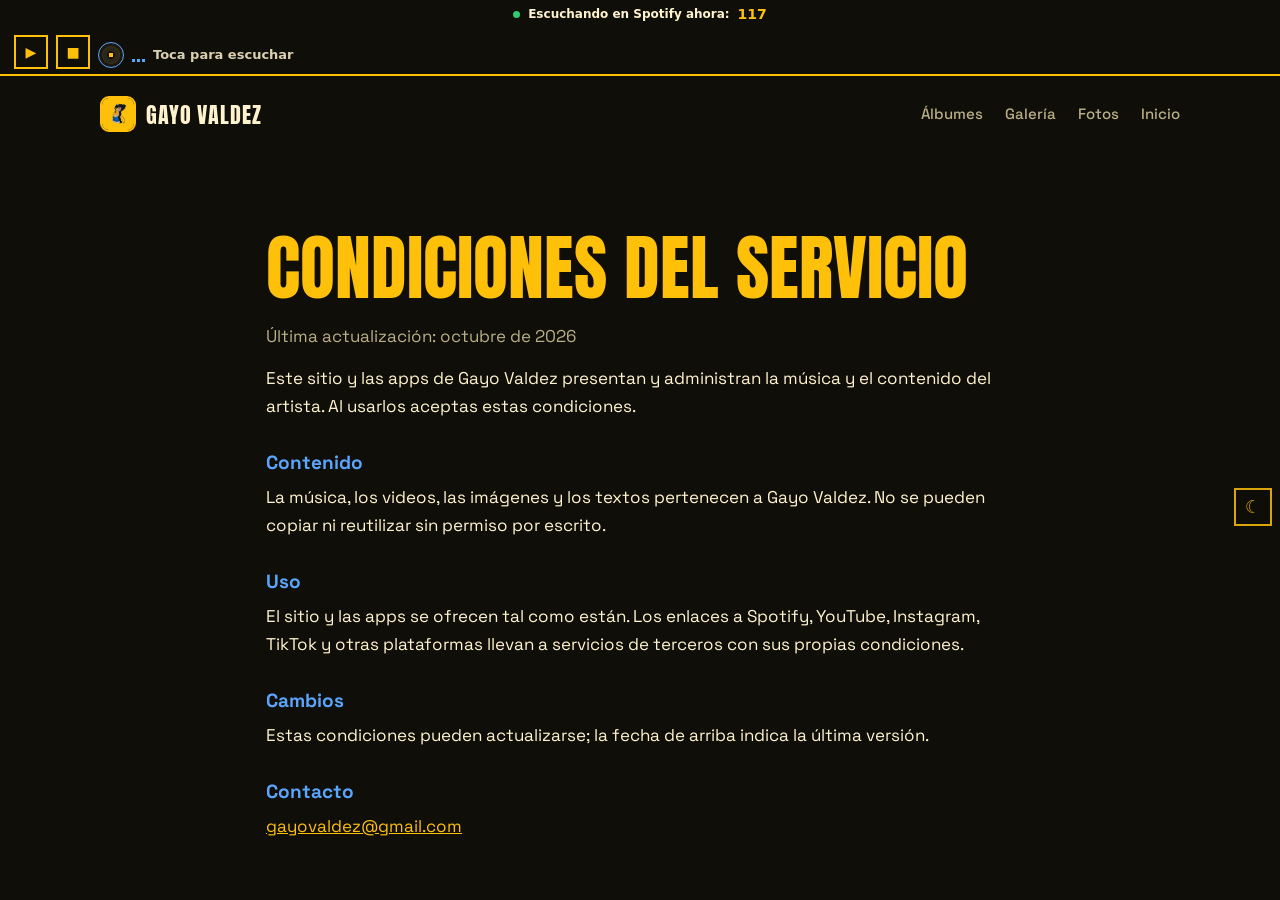
<file: terminos/index.html>
<!doctype html>
<html lang="es">
<head>
<meta charset="utf-8">
<script src="../assets/player.js"></script>
<meta name="viewport" content="width=device-width,initial-scale=1,viewport-fit=cover">
<link rel="preconnect" href="https://fonts.googleapis.com"><link rel="preconnect" href="https://fonts.gstatic.com" crossorigin>
<link rel="stylesheet" href="https://fonts.googleapis.com/css2?family=Anton&family=Space+Grotesk:wght@400;500;700&display=swap">
<title>Condiciones del servicio · Gayo Valdez</title>
<link rel="stylesheet" href="../styles.css">
</head>
<body>
<nav class="wrap" aria-label="Principal"><a class="brand" href="../"><img src="../assets/logo-gayo.jpg" alt="" width="36" height="36"> GAYO VALDEZ</a><div class="links"><a href="../albumes/">Álbumes</a><a href="../galeria/">Galería</a><a href="../fotos/">Fotos</a><a href="../">Inicio</a></div></nav>
<main class="wrap legal">
<h1>Condiciones del servicio</h1>
<p class="muted">Última actualización: octubre de 2026</p>
<p>Este sitio y las apps de Gayo Valdez presentan y administran la música y el contenido del artista. Al usarlos aceptas estas condiciones.</p>
<h3>Contenido</h3>
<p>La música, los videos, las imágenes y los textos pertenecen a Gayo Valdez. No se pueden copiar ni reutilizar sin permiso por escrito.</p>
<h3>Uso</h3>
<p>El sitio y las apps se ofrecen tal como están. Los enlaces a Spotify, YouTube, Instagram, TikTok y otras plataformas llevan a servicios de terceros con sus propias condiciones.</p>
<h3>Cambios</h3>
<p>Estas condiciones pueden actualizarse; la fecha de arriba indica la última versión.</p>
<h3>Contacto</h3>
<p><a data-email href="#"></a></p>
</main>
<footer class="wrap"><span>© <span data-year>2026</span> Gayo Valdez · Puebla, México</span><nav aria-label="Legal"><a href="../privacidad/">Privacidad</a><a href="../terminos/">Condiciones</a></nav></footer>
<script src="../config.js"></script><script src="../site.js"></script>
</body>
</html>
</file>
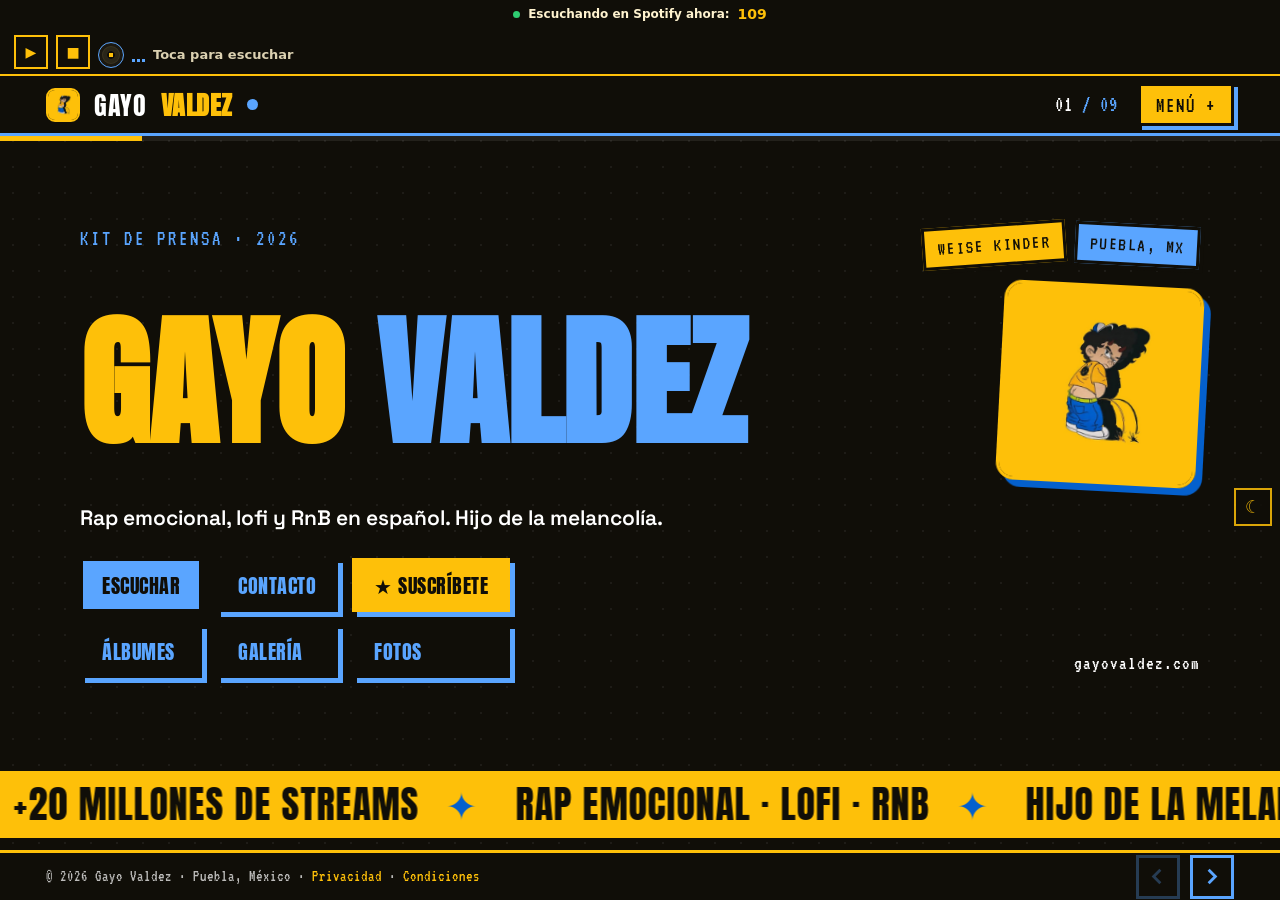
<file: shell.html>
<!doctype html>
<html lang="es">
<head>
<meta charset="utf-8">
<meta name="viewport" content="width=device-width,initial-scale=1,viewport-fit=cover">
<meta name="theme-color" content="#100E08">
<meta name="robots" content="noindex">
<title>Gayo Valdez</title>
<link rel="icon" type="image/png" href="assets/favicon.png">
</head>
<body>
<noscript><meta http-equiv="refresh" content="0;url=index.html"></noscript>
<script src="assets/shell.js"></script>
</body>
</html>
</file>
<file: styles.css>
/* Gayo Valdez · páginas legales. Marca: amarillo #FEC009, azul #0460CD, negro #100E08, crema #FFF3CF */
:root{--bg:#100E08;--surface:#1B1810;--fg:#FFF3CF;--muted:#B9AE86;--yellow:#FEC009;--blue:#5AA5FF;--line:#3A3320;
  --display:"Anton","Arial Narrow",Impact,sans-serif;--body:"Space Grotesk",system-ui,sans-serif}
*{box-sizing:border-box}
html{-webkit-text-size-adjust:100%}
body{margin:0;background:var(--bg);color:var(--fg);font:400 17px/1.65 var(--body);padding-inline:max(16px,env(safe-area-inset-left,0px)) max(16px,env(safe-area-inset-right,0px))}
a{color:inherit}
:focus-visible{outline:3px solid var(--yellow);outline-offset:3px}
[hidden]{display:none!important}
.wrap{max-width:1080px;margin:0 auto}
nav{display:flex;justify-content:space-between;align-items:center;gap:16px;padding-block:20px;flex-wrap:wrap}
.brand{display:flex;align-items:center;gap:10px;text-decoration:none;font:400 22px var(--display);letter-spacing:.04em;text-transform:uppercase}
.brand img{width:36px;height:36px;border-radius:9px;border:2px solid var(--yellow);object-fit:cover}
nav .links{display:flex;gap:22px;font-size:15px;font-weight:500}
nav .links a{text-decoration:none;color:var(--muted)}nav .links a:hover{color:var(--yellow)}
.legal{padding-block:clamp(32px,7vw,80px);max-width:68ch}
.legal h1{font:400 clamp(40px,8vw,72px)/1 var(--display);text-transform:uppercase;color:var(--yellow);margin:0 0 18px}
.legal h3{font:700 19px var(--body);color:var(--blue);margin:30px 0 8px}
.legal p{margin:0 0 14px}
.legal a{color:var(--yellow)}
.muted{color:var(--muted)}
footer{padding-block:28px max(28px,env(safe-area-inset-bottom,0px));border-top:2px solid var(--yellow);display:flex;justify-content:space-between;gap:16px;flex-wrap:wrap;font-size:14px;color:var(--muted)}
footer nav{padding:0;gap:18px;display:flex}
footer a{text-decoration:none}footer a:hover{color:var(--yellow)}
.small{font-size:14px;color:var(--muted)}
.ex .lead{font-size:clamp(20px,3vw,26px);line-height:1.35}
.perks{padding-left:1.1em;margin:0 0 24px}.perks li{margin:6px 0}.perks li::marker{color:var(--yellow)}
.btn-ex{font:700 17px var(--body);background:var(--yellow);color:#100E08;border:3px solid var(--yellow);padding:14px 26px;cursor:pointer;transition:transform .2s cubic-bezier(.3,1.6,.5,1),box-shadow .2s;margin-bottom:16px}
.btn-ex:hover{transform:translate(-3px,-3px) rotate(-1deg);box-shadow:5px 5px 0 var(--blue)}
.grid{display:grid;gap:14px;grid-template-columns:repeat(auto-fill,minmax(220px,1fr));margin:20px 0}
.card{display:flex;flex-direction:column;gap:6px;padding:16px;border:3px solid var(--yellow);text-decoration:none;color:var(--fg);transition:transform .25s cubic-bezier(.3,1.6,.5,1),box-shadow .25s}
.card:hover{transform:translate(-4px,-4px) rotate(-1deg);box-shadow:6px 6px 0 var(--blue)}
.card small{color:var(--blue)}.card b{font:400 24px var(--display);text-transform:uppercase;color:var(--yellow)}.card span{color:var(--muted);font-size:14px}

/* galería y fotos */
.gx{max-width:1180px}.gx .lead{margin-bottom:18px;font-size:clamp(18px,2.6vw,22px)}
.bar{display:flex;gap:12px;flex-wrap:wrap;align-items:center;margin-bottom:20px}
.chips{display:flex;gap:6px}
.chips button{font:700 15px var(--body);background:transparent;color:var(--fg);border:2px solid var(--yellow);padding:8px 14px;cursor:pointer;transition:transform .2s cubic-bezier(.3,1.6,.5,1),background .2s}
.chips button:hover{transform:translateY(-3px) rotate(-2deg)}
.chips button.on{background:var(--yellow);color:#100E08}
.yt{font:700 15px var(--body);background:var(--blue);color:#100E08;padding:10px 16px;text-decoration:none;border:2px solid var(--blue);margin-left:auto;transition:transform .2s cubic-bezier(.3,1.6,.5,1),box-shadow .2s}
.yt:hover{transform:translate(-3px,-3px);box-shadow:4px 4px 0 var(--yellow)}
.vgrid{display:grid;gap:14px;grid-template-columns:repeat(auto-fill,minmax(240px,1fr))}
.v{all:unset;box-sizing:border-box;cursor:pointer;display:flex;flex-direction:column;gap:4px;border:3px solid transparent;transition:transform .25s cubic-bezier(.3,1.6,.5,1),border-color .2s,box-shadow .25s}
.v:hover,.v:focus-visible{transform:translate(-4px,-4px) rotate(-.8deg);border-color:var(--yellow);box-shadow:6px 6px 0 var(--blue)}
.v img{width:100%;aspect-ratio:16/9;object-fit:cover;background:var(--surface);display:block}
.v b{font-size:15px;line-height:1.25;padding:2px 6px 0;color:var(--fg)}.v small{padding:0 6px 6px;color:var(--muted)}
.more{display:block;margin:26px auto 0;font:700 17px var(--body);background:var(--yellow);color:#100E08;border:3px solid var(--yellow);padding:12px 28px;cursor:pointer}
.more:hover{transform:translate(-3px,-3px);box-shadow:5px 5px 0 var(--blue)}
.lb{position:fixed;inset:0;background:rgba(10,8,3,.94);z-index:50;display:flex;align-items:center;justify-content:center;flex-direction:column;gap:14px;padding:76px 14px 20px}
.lb[hidden]{display:none}
.lb .x{position:absolute;top:max(14px,env(safe-area-inset-top));right:16px;z-index:5;font:700 20px var(--body);width:44px;height:44px;background:var(--yellow);border:0;cursor:pointer}
.stage{width:min(960px,100%);aspect-ratio:16/9}.stage.short{width:min(360px,92vw);aspect-ratio:9/16;max-height:78vh}
.stage iframe{width:100%;height:100%;border:0;background:#000}
.stage.ph{aspect-ratio:auto;width:100%;max-width:1100px;text-align:center}.stage.ph img{max-width:100%;max-height:78vh;object-fit:contain}.stage.ph p{margin:10px 0 0}
.nv{position:absolute;top:50%;transform:translateY(-50%);font:700 34px var(--body);width:48px;height:64px;background:var(--yellow);border:0;cursor:pointer;z-index:2}.nv.nl{left:8px}.nv.nr{right:8px}
.pgrid{columns:3 260px;column-gap:12px}
.p{all:unset;box-sizing:border-box;display:block;width:100%;margin:0 0 12px;cursor:pointer;break-inside:avoid;border:3px solid transparent;transition:transform .25s cubic-bezier(.3,1.6,.5,1),border-color .2s,box-shadow .25s}
.p:hover,.p:focus-visible{transform:scale(1.03) rotate(-1deg);border-color:var(--yellow);box-shadow:6px 6px 0 var(--blue);position:relative;z-index:2}
.p img{width:100%;height:auto;display:block}
.gx h1{font:400 clamp(40px,8vw,72px)/1 var(--display);text-transform:uppercase;color:var(--yellow);margin:0 0 14px}
.yt{margin-left:0}
@media (min-width:700px){.yt{margin-left:auto}}
@media (max-width:600px){.vgrid{grid-template-columns:repeat(2,1fr);gap:10px}.v b{font-size:13px}.v small{font-size:12px}.pgrid{columns:2 140px;column-gap:8px}.p{margin-bottom:8px}}

/* álbumes */
.gx .yr{font:400 clamp(30px,5vw,44px)/1 var(--display);color:var(--blue);margin:34px 0 14px}
.agrid{display:grid;gap:18px;grid-template-columns:repeat(auto-fill,minmax(210px,1fr))}
.al{display:flex;flex-direction:column;gap:6px;text-decoration:none;color:var(--fg);border:3px solid transparent;padding:0 0 8px;transition:transform .28s cubic-bezier(.3,1.6,.5,1),border-color .2s,box-shadow .28s}
.al:hover,.al:focus-visible{transform:translate(-5px,-5px) rotate(-1.2deg);border-color:var(--yellow);box-shadow:8px 8px 0 var(--blue)}
.al img{width:100%;height:auto;aspect-ratio:1;object-fit:cover;display:block;background:var(--surface)}
.al b{font:400 22px/1.1 var(--display);text-transform:uppercase;color:var(--yellow);padding:4px 8px 0}.al small{color:var(--muted);padding:0 8px}
@media (max-width:600px){.agrid{grid-template-columns:repeat(2,1fr);gap:12px}.al b{font-size:18px}}
.back{display:inline-block;margin:0 0 16px;font:700 15px var(--body);color:var(--yellow);text-decoration:none;border-bottom:2px solid var(--yellow)}.back:hover{color:var(--blue);border-color:var(--blue)}
.gx .agrid .al img{aspect-ratio:4/3}
</file>
